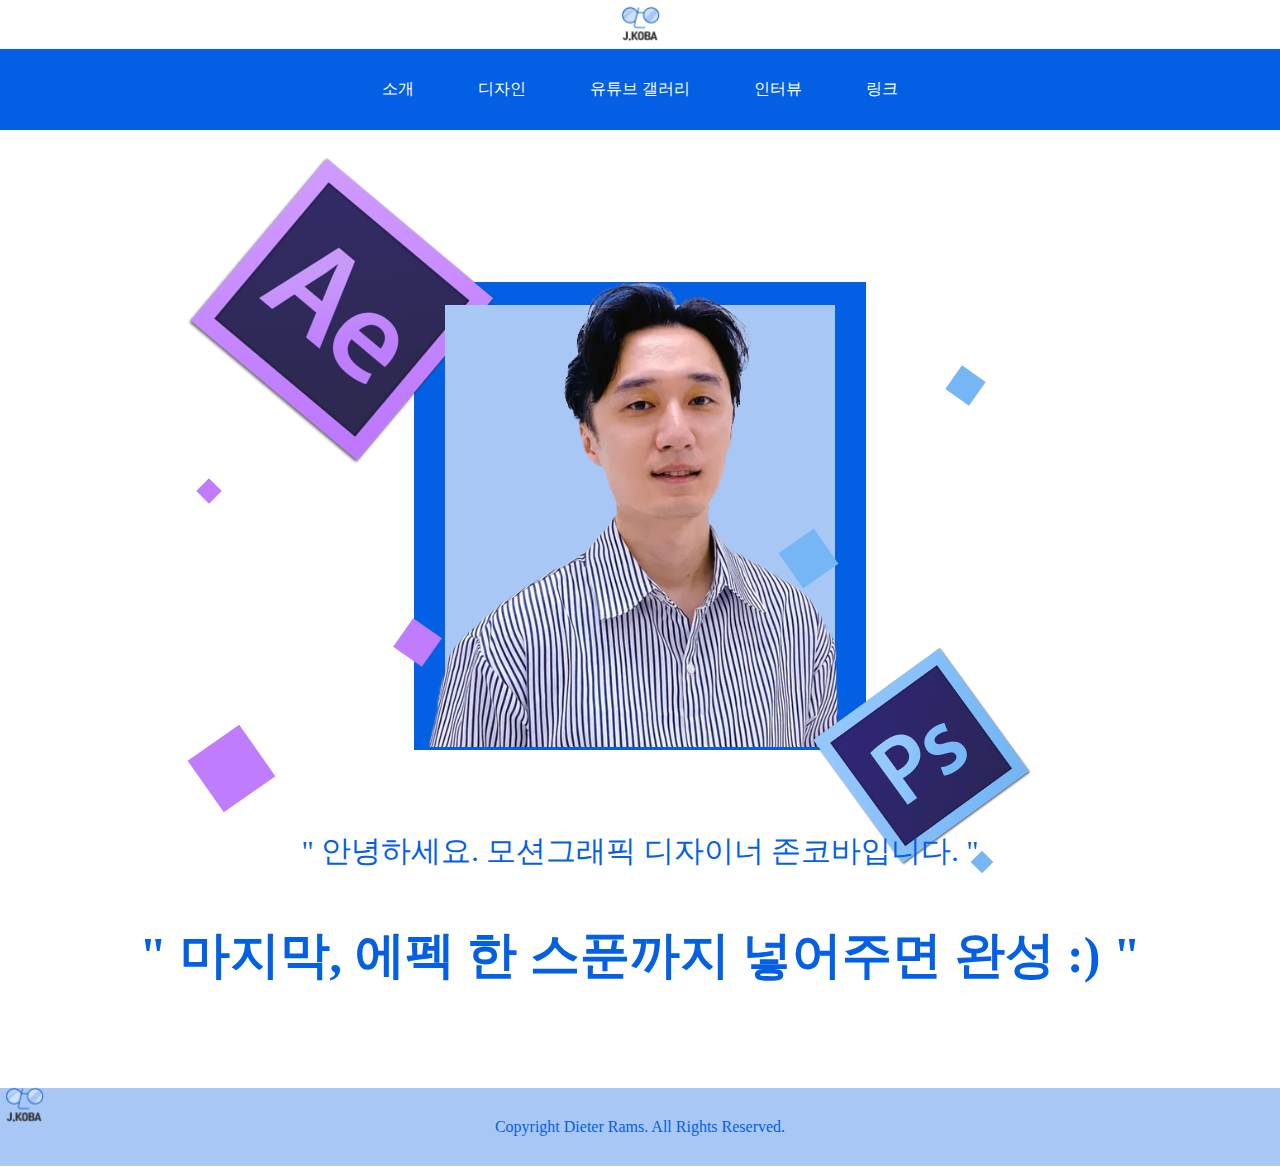
<file: index.html>
<!DOCTYPE html>
<html lang="ko">
<head>
    <meta charset="UTF-8">
    <meta name="viewport" content="width=device-width, initial-scale=1.0">
    <title>title</title>
    <link rel="stylesheet" href="z_css1.css">
        <meta property="og:url" content="https://banwooley.github.io/202306024/">
        <meta property="og:title" content="index">
        <meta property="og:type" content="website">
        <meta property="og:image" content="img/og.png">
        <meta property="og:description" content="존코바 디자인">
        <link rel="shortcut icon" href="image/favicon.ico" type="image/x-icon">
        <link rel="icon" href="image/favicon.ico" type="image/x-icon">
</head>
<body>
    <a href="index.html">
        <img src="image/Logo_mini.png" alt="" class="logo_mini">
    </a>
<div class="justify-content-between">    
    <nav>
        <ul class="menu">
            <li class="pos"><a href="page1.html">소개</a></li>
            <li class="pos"><a href="page2.html">디자인</a></li>
            <li class="pos"><a href="page3.html">유튜브 갤러리</a></li>
            <li class="pos"><a href="page4.html">인터뷰</a></li>
            <li class="pos"><a href="page5.html">링크</a></li>
        </ul>
    </nav>
</div>
    <img src="image/ap.png" alt="" class="ap">   
    <img src="image/jkb.png" alt="" class="jun">
    <img src="image/ps.png" alt="" class="ps"> 
    <div class="box1"></div>
    <div class="box2"></div>
    <p class="text1">" 안녕하세요. 모션그래픽 디자이너 존코바입니다. "</p>
    <p class="text2"><b>" 마지막, 에펙 한 스푼까지 넣어주면 완성 :) "</b></p>

    <div class="sqr_blue1"></div>
    <div class="sqr_blue2"></div>
    <div class="sqr_blue3"></div>

    <div class="sqr_purple1"></div>
    <div class="sqr_purple2"></div>
    <div class="sqr_purple3"></div>

    <img src="image/Logo_mini.png" alt="" class="logo">
    <p class="cop">Copyright Dieter Rams. All Rights Reserved. </p>
</body>
</html>
</file>
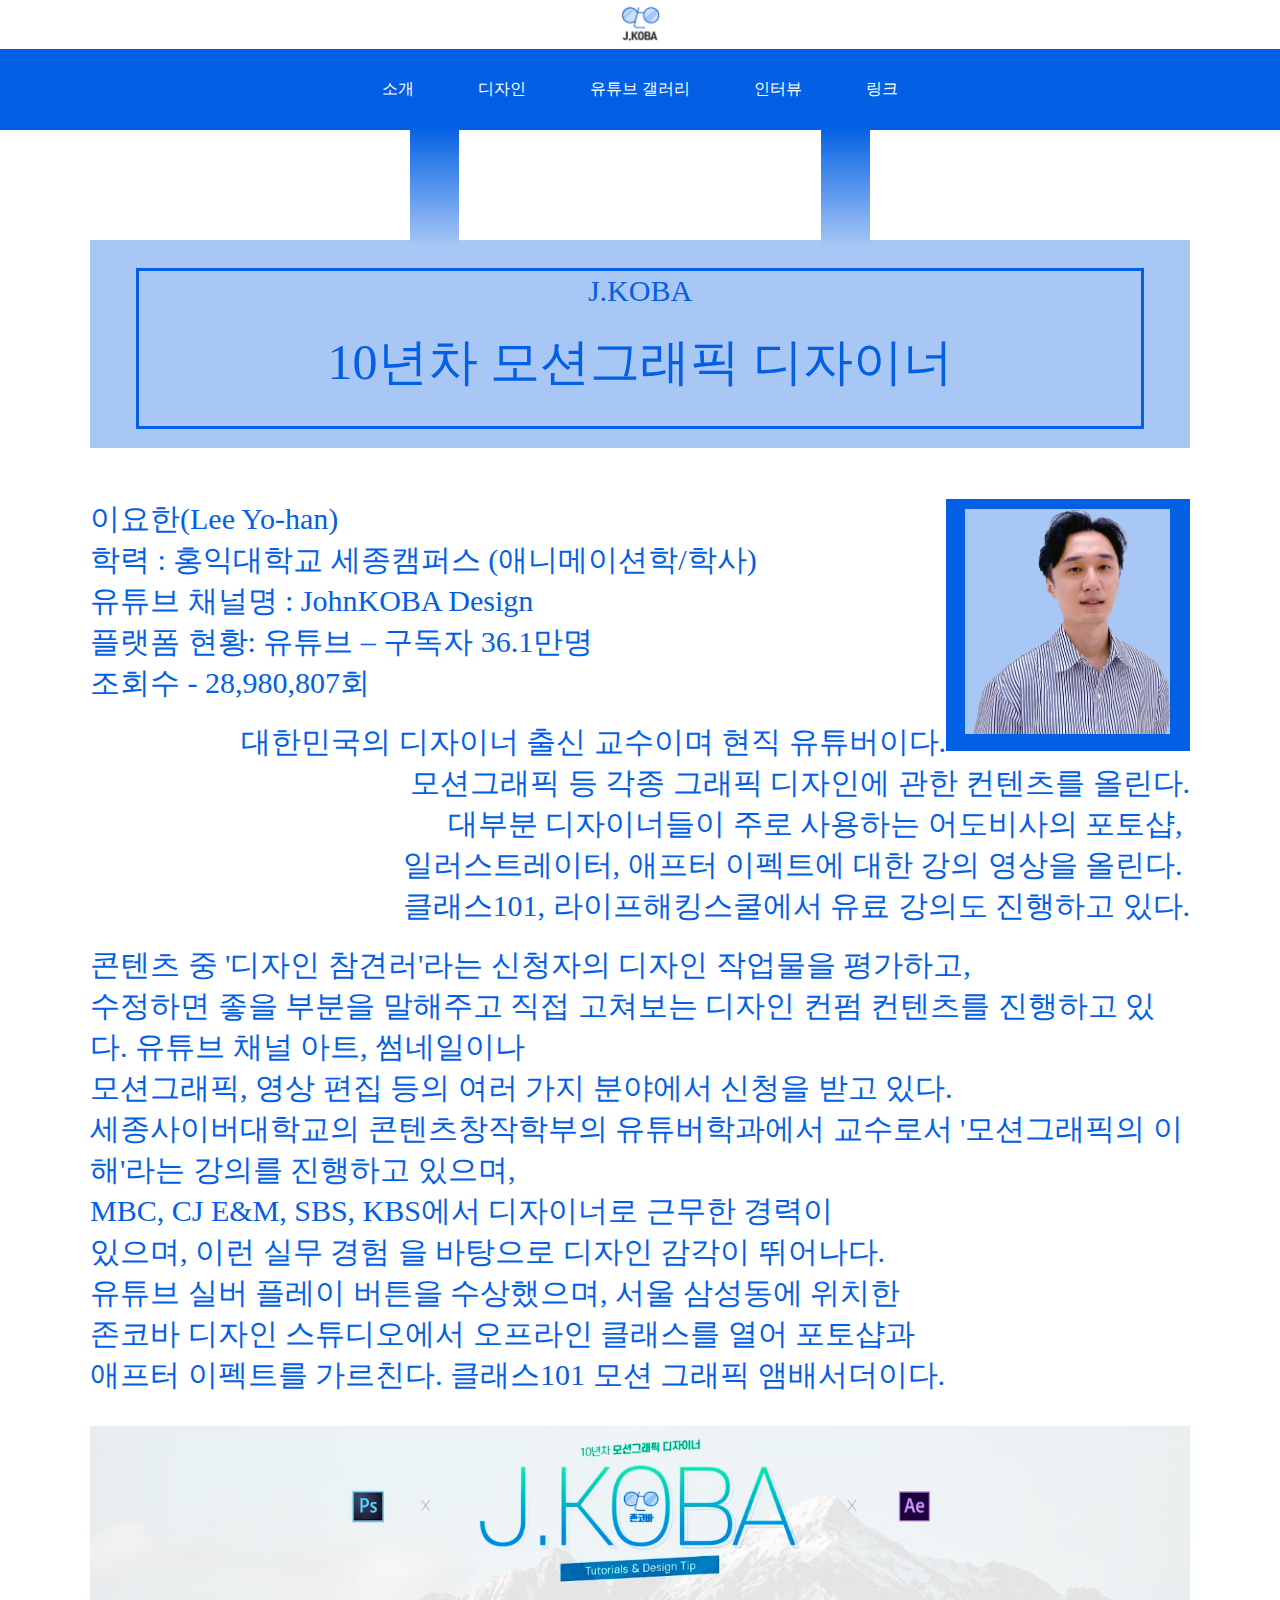
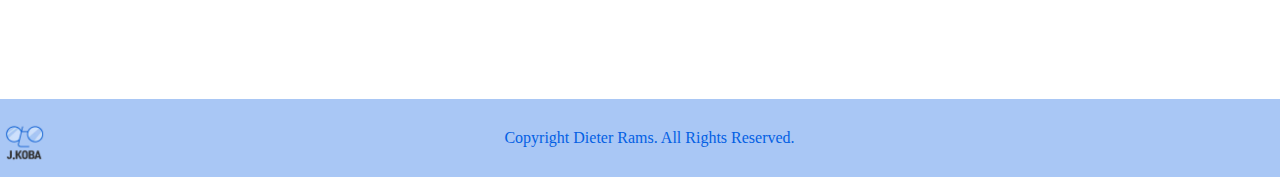
<file: page1.html>
<!DOCTYPE html>
<html lang="ko">
<head>
    <meta charset="UTF-8">
    <meta name="viewport" content="width=device-width, initial-scale=1.0">
    <title>Johnkoba.introduction</title>
    <link rel="stylesheet" href="z_css2.css">
        <meta property="og:url" content="https://banwooley.github.io/202306024/">
        <meta property="og:title" content="page1">
        <meta property="og:type" content="website">
        <meta property="og:image" content="img/og.png">
        <meta property="og:description" content="존코바 디자인">
        <link rel="shortcut icon" href="image/favicon.ico" type="image/x-icon">
        <link rel="icon" href="image/favicon.ico" type="image/x-icon">
</head>
<body>
    <a href="index.html">
        <img src="image/Logo_mini.png" alt="" class="logo_mini">
    </a>
    <div class="justify-content-between">    
        <nav>
            <ul class="menu">
                <li class="pos"><a href="page1.html">소개</a></li>
                <li class="pos"><a href="page2.html">디자인</a></li>
                <li class="pos"><a href="page3.html">유튜브 갤러리</a></li>
                <li class="pos"><a href="page4.html">인터뷰</a></li>
                <li class="pos"><a href="page5.html">링크</a></li>
            </ul>
        </nav>
    </div>

    <div class="line1"></div>
    <div class="line2"></div>
    <div class="box1"><br>J.KOBA</div>
    <div class="border1"><br>10년차 모션그래픽 디자이너</div>
<div class="vox">
    <img src="image/jkb.png" alt="" width="210px" height="225px" class="pic1">
    <div class="box3"></div>
    <div class="box4"></div>
    <p class="text1">이요한(Lee Yo-han)<br>
        학력 : 홍익대학교 세종캠퍼스 (애니메이션학/학사)<br>
        유튜브 채널명 : JohnKOBA Design<br>
        플랫폼 현황: 유튜브 – 구독자 36.1만명<br>
        조회수 - 28,980,807회
    </p>
    <br>
    <p class="text2">
    대한민국의 디자이너 출신 교수이며 현직 유튜버이다.<br>
    모션그래픽 등 각종 그래픽 디자인에 관한 컨텐츠를 올린다.<br>
    대부분 디자이너들이 주로 사용하는 어도비사의 포토샵, <br>
    일러스트레이터, 애프터 이펙트에 대한 강의 영상을 올린다. <br>
    클래스101, 라이프해킹스쿨에서 유료 강의도 진행하고 있다.
    </p>
    <br>
    <p class="text3">
    콘텐츠 중 '디자인 참견러'라는 신청자의 디자인 작업물을 평가하고,<br>
    수정하면 좋을 부분을 말해주고 직접 고쳐보는 디자인 컨펌 컨텐츠를 진행하고 있다. 유튜브 채널 아트, 썸네일이나<br>
    모션그래픽, 영상 편집 등의 여러 가지 분야에서 신청을 받고 있다.<br>
    세종사이버대학교의 콘텐츠창작학부의 유튜버학과에서 교수로서 '모션그래픽의 이해'라는 강의를 진행하고 있으며,<br>
    MBC, CJ E&M, SBS, KBS에서 디자이너로 근무한 경력이<br> 
    있으며, 이런 실무 경험 을 바탕으로 디자인 감각이 뛰어나다.<br>
    유튜브 실버 플레이 버튼을 수상했으며, 서울 삼성동에 위치한<br> 
    존코바 디자인 스튜디오에서 오프라인 클래스를 열어 포토샵과<br> 
    애프터 이펙트를 가르친다. 클래스101 모션 그래픽 앰배서더이다.<br>
    </p>
    <img src="image/pt9.png" alt="" class="pic2">
</div>
    <img src="image/Logo_mini.png" alt="" class="logo">    
    <footer class="cop">Copyright Dieter Rams. All Rights Reserved. </footer>    
</body>
</html>
</file>
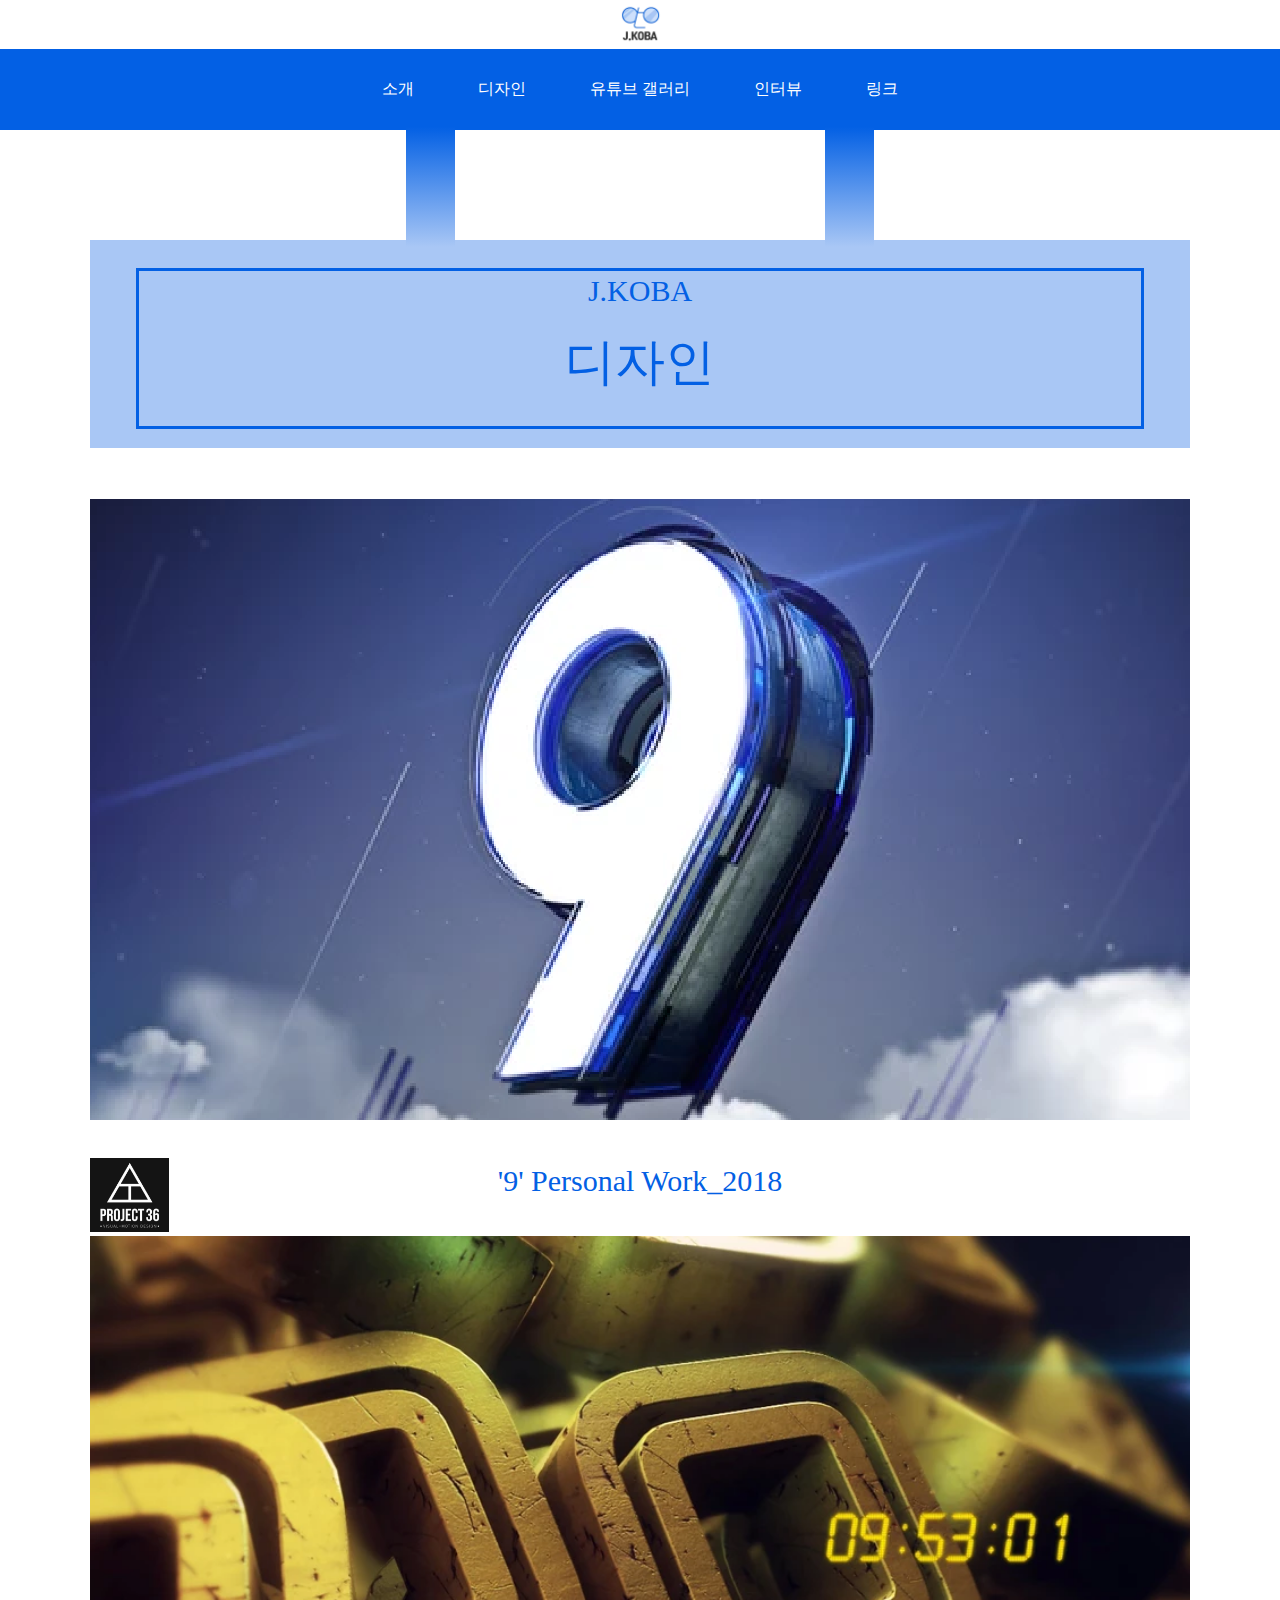
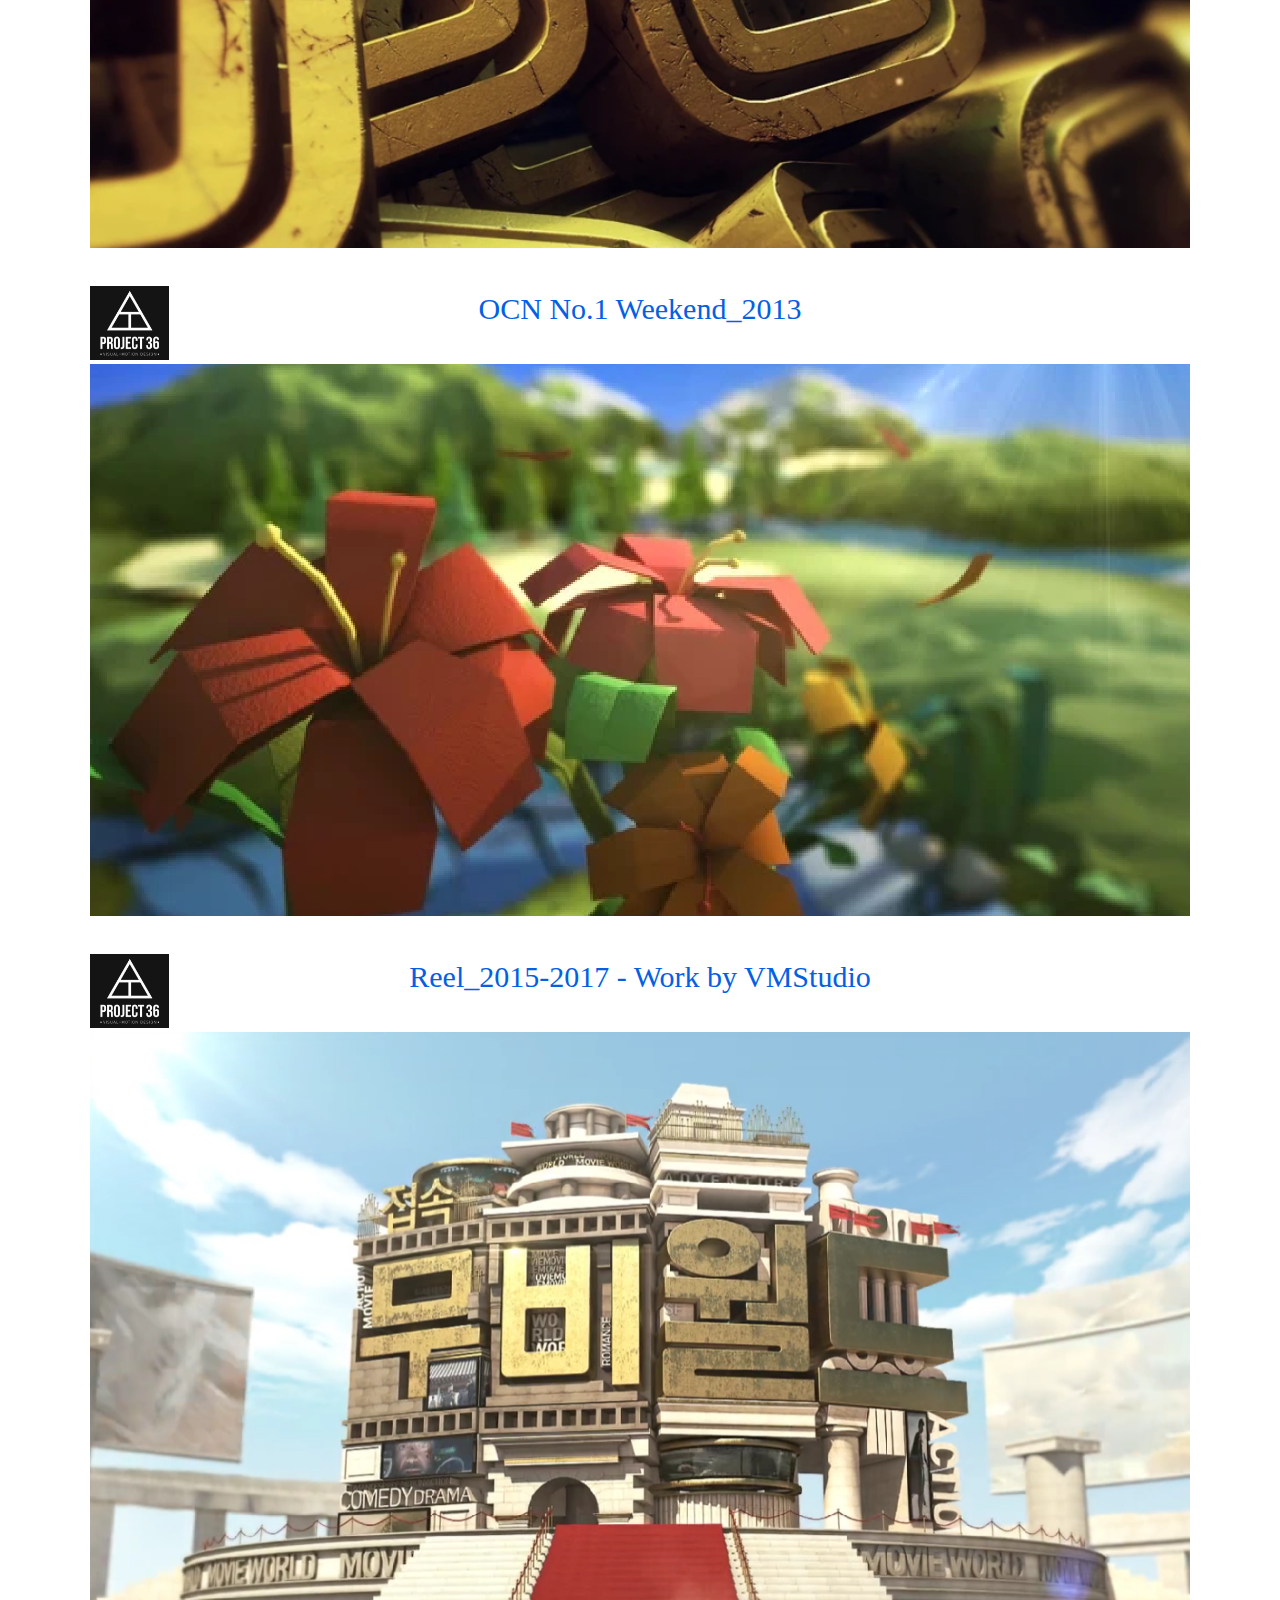
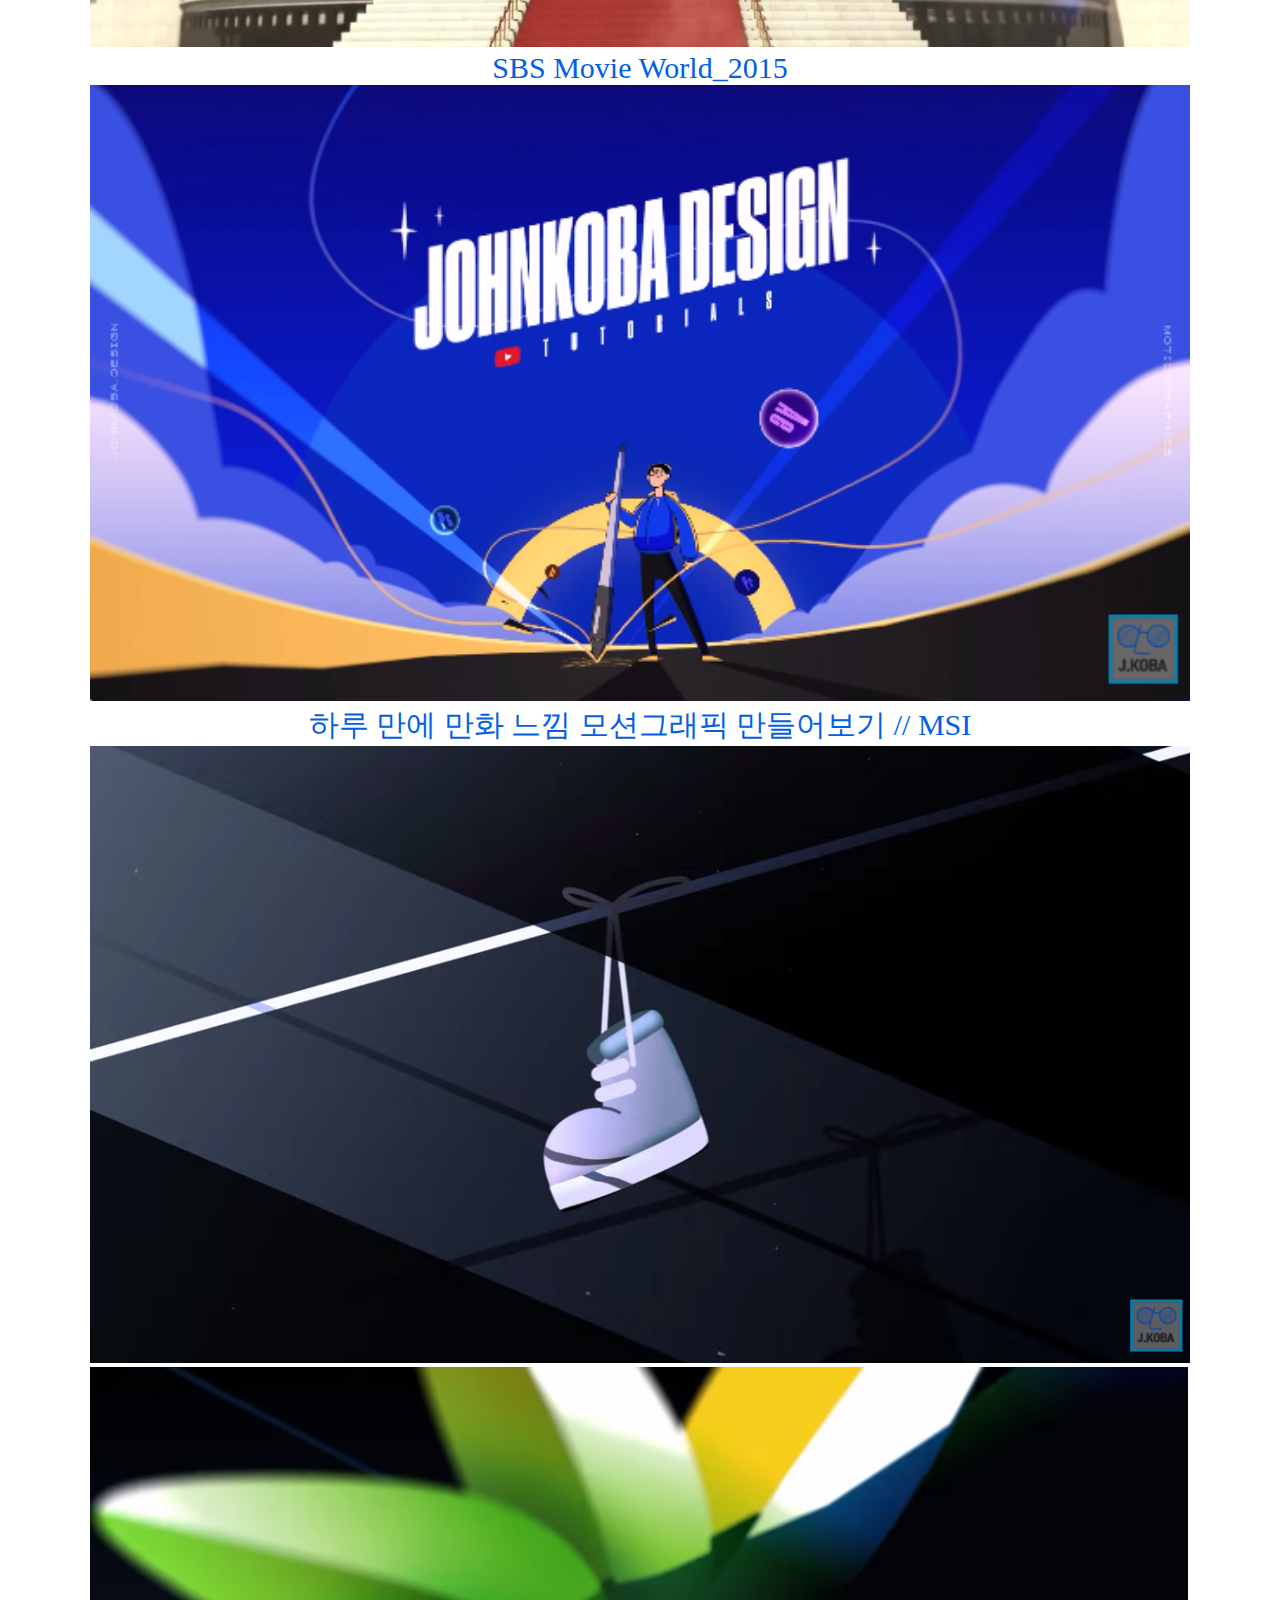
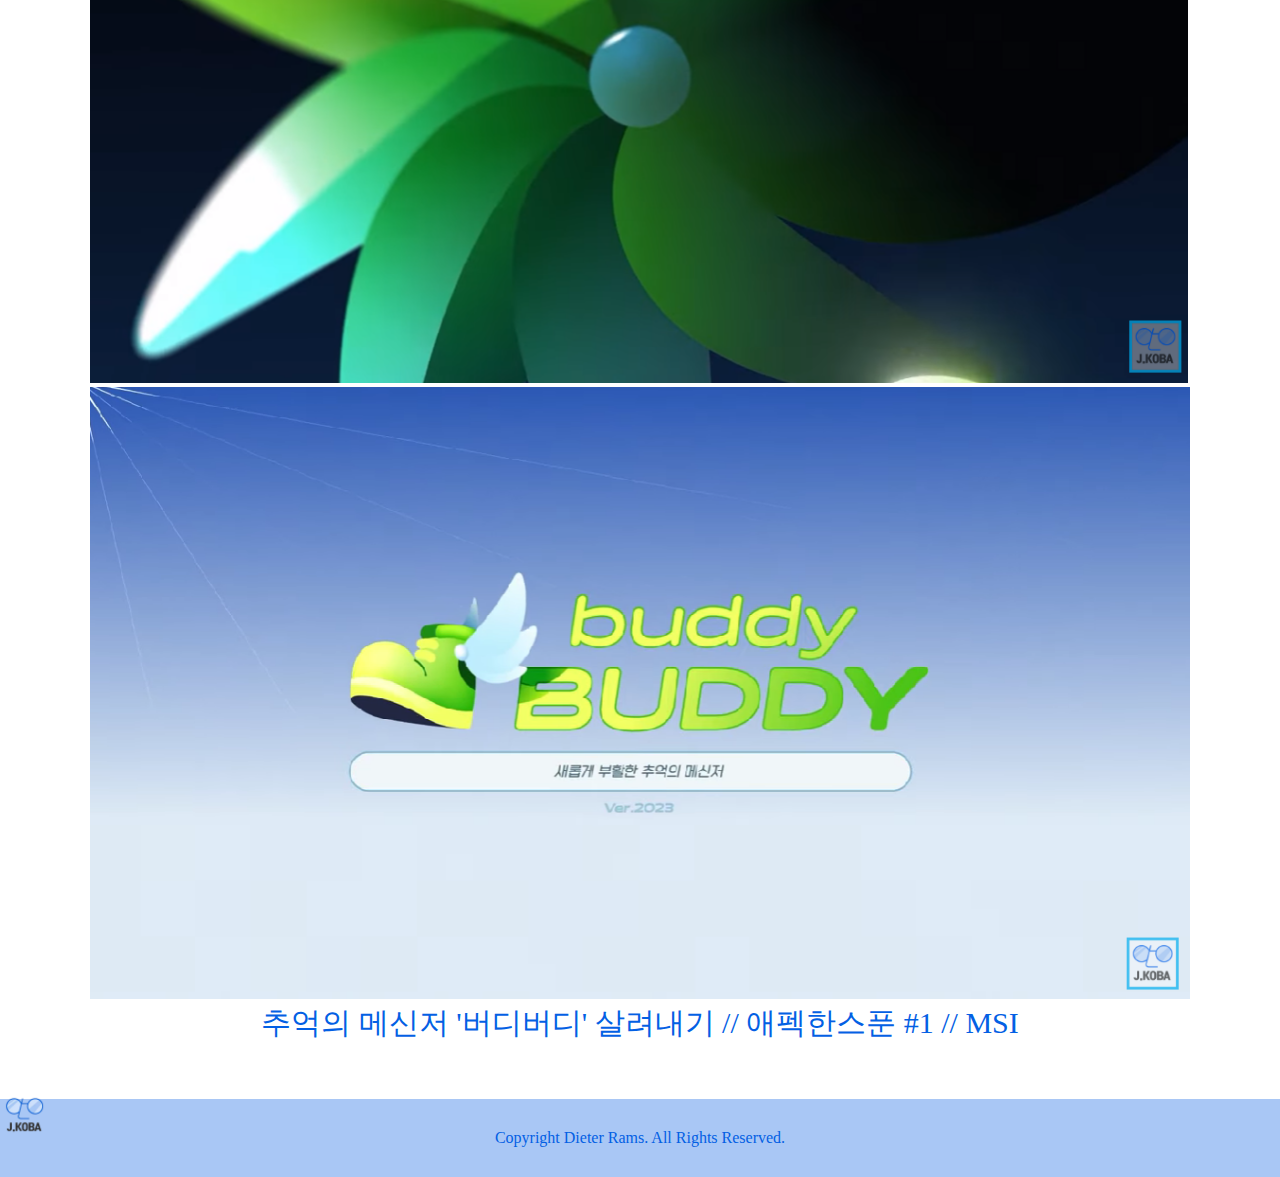
<file: page2.html>
<!DOCTYPE html>
<html lang="ko">
<head>
    <meta charset="UTF-8">
    <meta name="viewport" content="width=device-width, initial-scale=1.0">
    <title>Johnkoba.design</title>
    <link rel="stylesheet" href="z_css3.css">
    <meta property="og:url" content="https://banwooley.github.io/202306024/">
    <meta property="og:title" content="page2">
    <meta property="og:type" content="website">
    <meta property="og:image" content="img/og.png">
    <meta property="og:description" content="존코바 디자인">
    <link rel="shortcut icon" href="image/favicon.ico" type="image/x-icon">
    <link rel="icon" href="image/favicon.ico" type="image/x-icon">
</head>
<body>
    <a href="202306024_이선주.html">
        <img src="image/Logo_mini.png" alt="" class="logo_mini">
    </a>
    <div class="justify-content-between">    
        <nav>
            <ul class="menu">
                <li class="pos"><a href="page1.html">소개</a></li>
                <li class="pos"><a href="page2.html">디자인</a></li>
                <li class="pos"><a href="page3.html">유튜브 갤러리</a></li>
                <li class="pos"><a href="page4.html">인터뷰</a></li>
                <li class="pos"><a href="page5.html">링크</a></li>
            </ul>
        </nav>
    </div>
    <div class="line1"></div>
    <div class="line2"></div>
    <div class="box1"><br>J.KOBA</div>
    <div class="border1"><br>디자인</div>
    <div class="vox">
        <a href="image/pt1.png" target="_blank">
            <img src="image/pt1.png" alt="">
        </a>
        <p class="text1">'9' Personal Work_2018</p>
        <img src="image/pt8.png" alt="">
        <a href="image/pt3.png" target="_blank">
            <img src="image/pt3.png" alt="">
        </a>
        <p class="text2">OCN No.1 Weekend_2013</p>
        <img src="image/pt8.png" alt="">
        <a href="image/pt5.png" target="_blank">
            <img src="image/pt5.png" alt="">
        </a>
        <p class="text3">Reel_2015-2017 - Work by VMStudio</p>
        <img src="image/pt8.png" alt="">
        <a href="image/pt13.png" alt="">
            <img src="image/pt13.png" alt="">
        </a>
        <p class="text4">SBS Movie World_2015</p>
        <a href="image/pt7.png" target="_blank">
        <img src="image/pt7.png" alt="">
        </a>
        <p class="text5">하루 만에 만화 느낌 모션그래픽 만들어보기 // MSI</p>
        <a href="image/pt12.png" target="_blank">
            <img src="image/pt12.png" alt="">
        </a>
        <a href="image/pt11.png" target="_blank">
            <img src="image/pt11.png" alt="">
        </a>
        <a href="image/pt10.png" target="_blank">
            <img src="image/pt10.png" alt="">
        </a>
        <p class="text6">추억의 메신저 '버디버디' 살려내기 // 애펙한스푼 #1 // MSI</p>
    </div>
    <img src="image/Logo_mini.png" alt="" class="logo">
    <footer class="cop">Copyright Dieter Rams. All Rights Reserved. </footer>
</body>
</html>
</file>
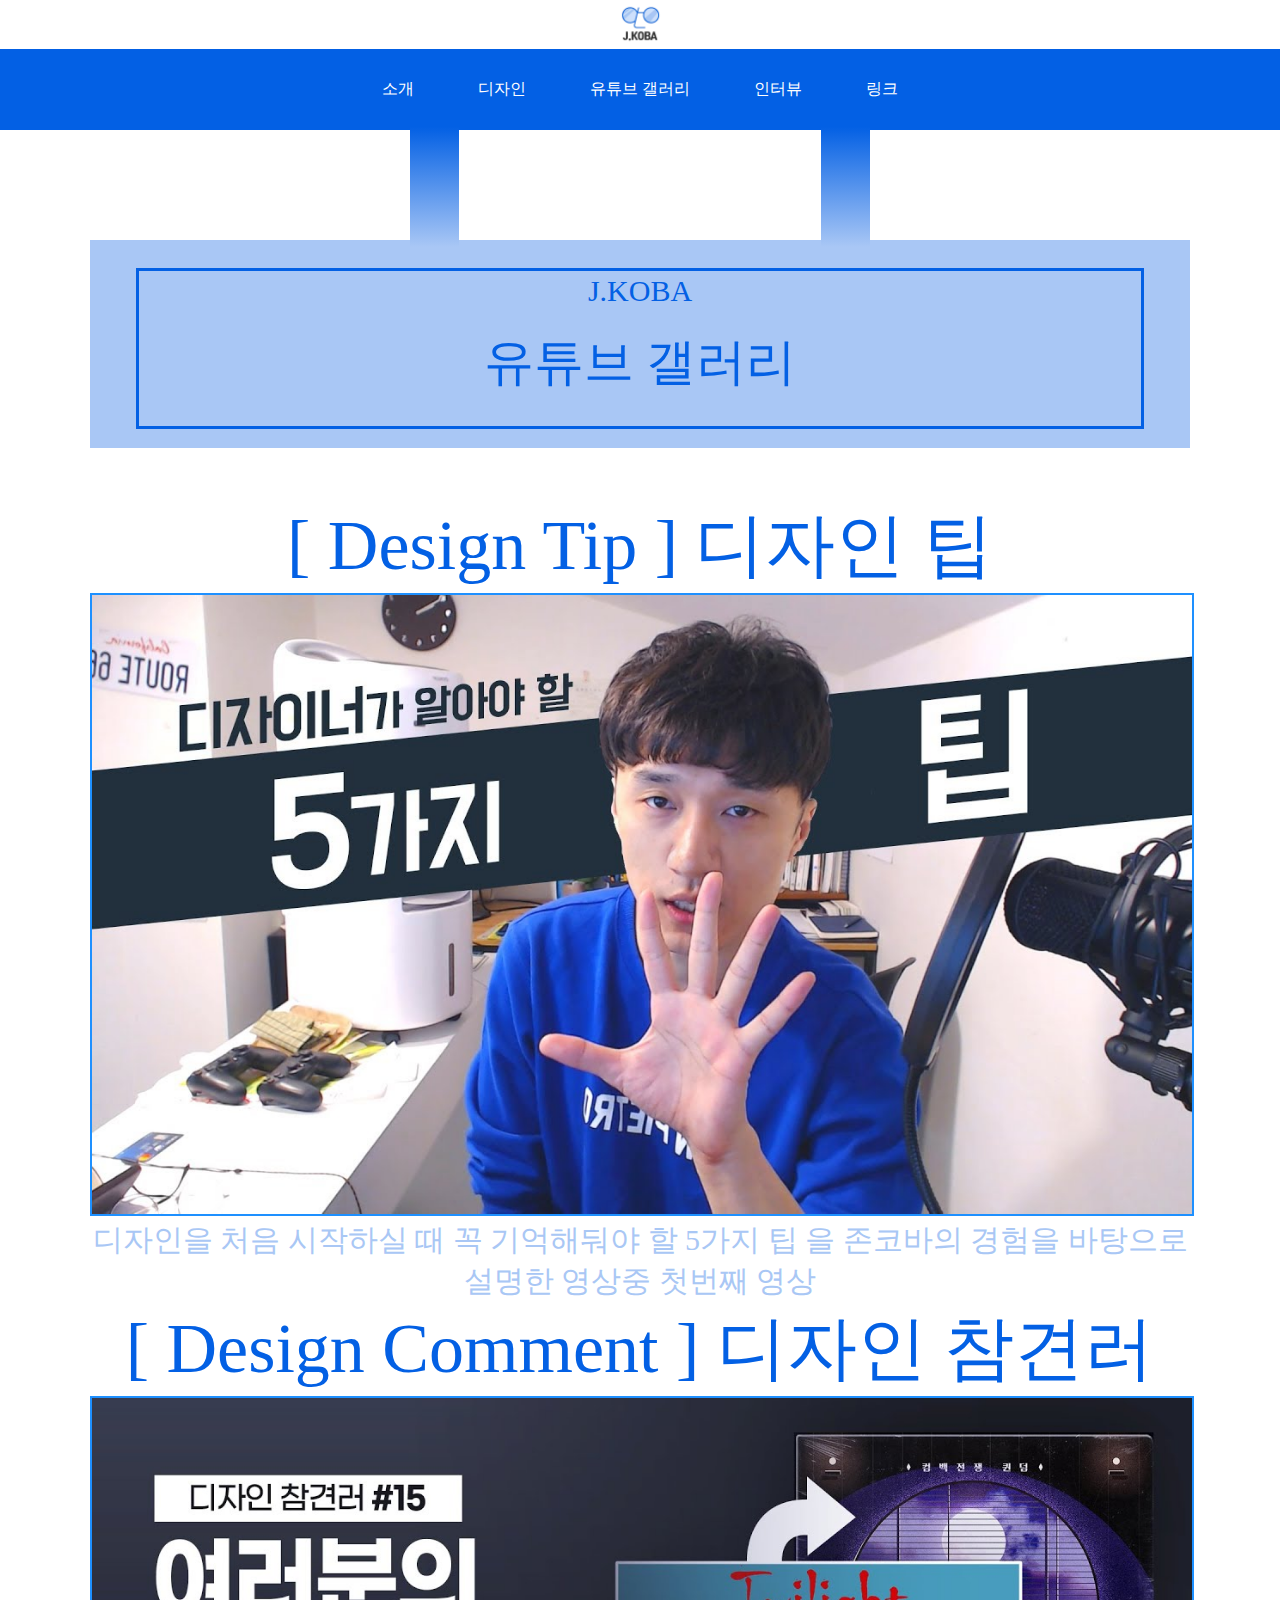
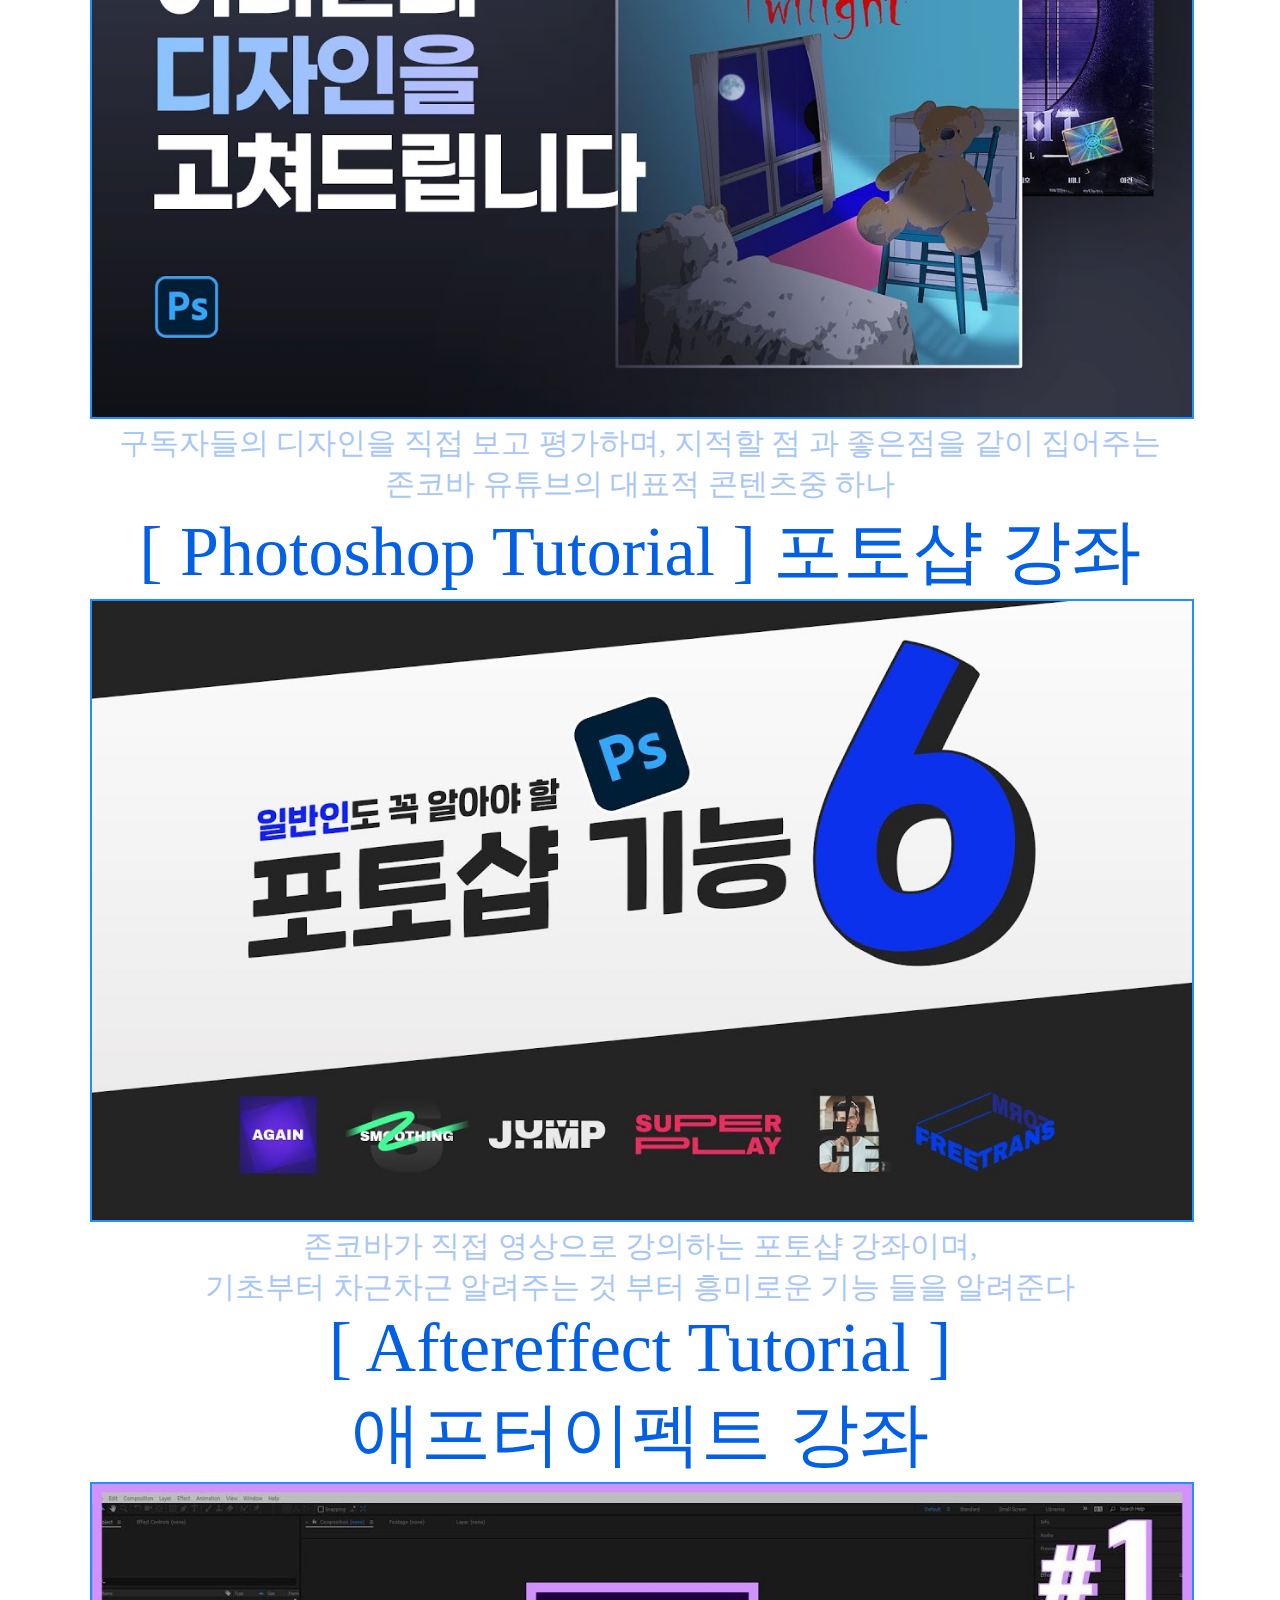
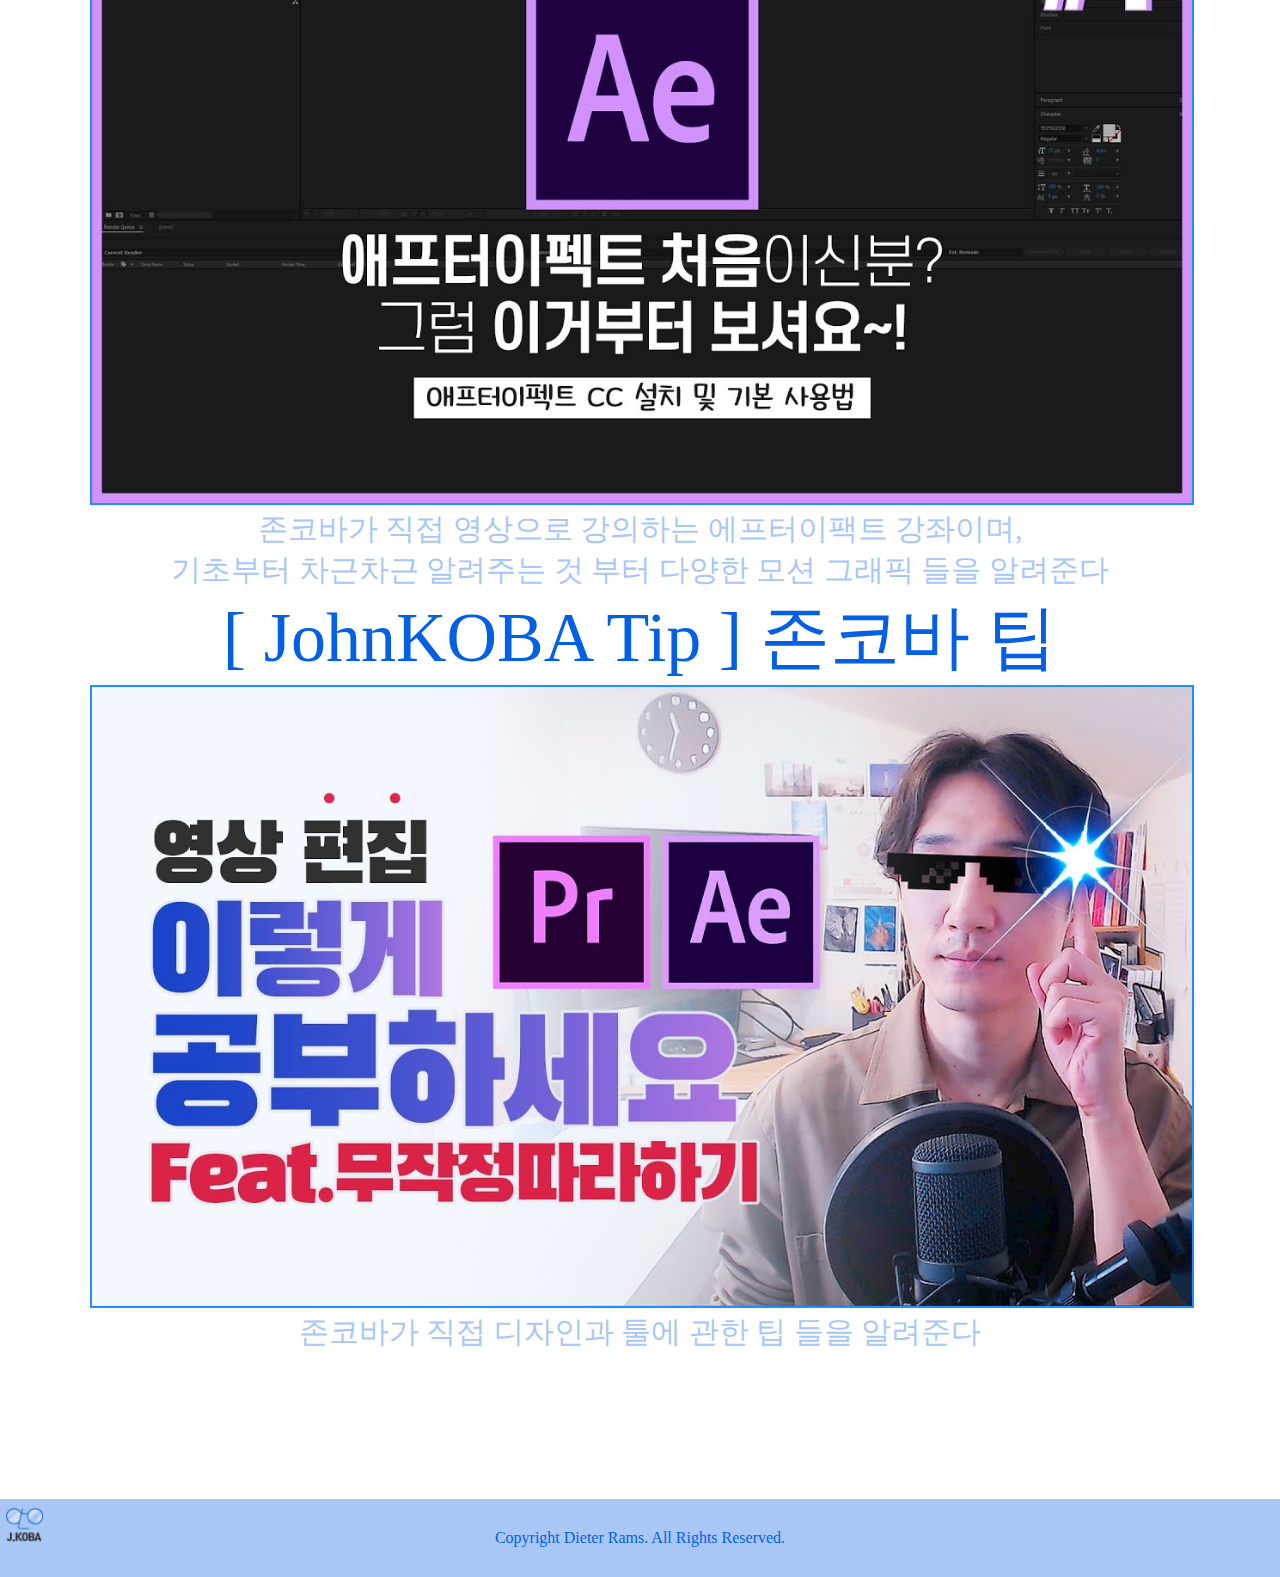
<file: page3.html>
<!DOCTYPE html>
<html lang="ko">
<head>
    <meta charset="UTF-8">
    <meta name="viewport" content="width=device-width, initial-scale=1.0">
    <title>Johnkoba.Youtube_gallery</title>
    <link rel="stylesheet" href="z_css4.css">
    <meta property="og:url" content="https://banwooley.github.io/202306024/">
    <meta property="og:title" content="page3">
    <meta property="og:type" content="website">
    <meta property="og:image" content="img/og.png">
    <meta property="og:description" content="존코바 디자인">
    <link rel="shortcut icon" href="image/favicon.ico" type="image/x-icon">
    <link rel="icon" href="image/favicon.ico" type="image/x-icon">
</head>
<body>
    <a href="index.html">
        <img src="image/Logo_mini.png" alt="" class="logo_mini">
    </a>
    <div class="justify-content-between">    
        <nav>
            <ul class="menu">
                <li class="pos"><a href="page1.html">소개</a></li>
                <li class="pos"><a href="page2.html">디자인</a></li>
                <li class="pos"><a href="page3.html">유튜브 갤러리</a></li>
                <li class="pos"><a href="page4.html">인터뷰</a></li>
                <li class="pos"><a href="page5.html">링크</a></li>
            </ul>
        </nav>
    </div>
    <div class="line1"></div>
    <div class="line2"></div>
    <div class="box1"><br>J.KOBA</div>
    <div class="border1"><br>유튜브 갤러리</div>
    <div class="vox">

        <p class="title1">[ Design Tip ] 디자인 팁</p>
        <a href="https://youtu.be/tq7iIZqIUeM?si=dVc5QHc-5JR7xnm8">
            <img src="image/maxresdefault.png" alt="">
        </a>
        <p class="text1">디자인을 처음 시작하실 때 꼭 기억해둬야 할 5가지 팁 을 존코바의 경험을 바탕으로<br>설명한 영상중 첫번째 영상</p>

        <p class="title2">[ Design Comment ] 디자인 참견러</p>
        <a href="https://youtu.be/m84sQxLAIiA?si=Hg5n3KLj18EWfFFd">
            <img src="image/maxresdefault (1).png" alt="">
        </a>
        <p class="text1">구독자들의 디자인을 직접 보고 평가하며, 지적할 점 과 좋은점을 같이 집어주는<br>존코바 유튜브의 대표적 콘텐츠중 하나</p>

        <p class="title3">[ Photoshop Tutorial ] 포토샵 강좌</p>
        <a href="https://youtu.be/Axb8UBVzb_Y?si=6aw-F9w1N40wJK-m">
            <img src="image/maxresdefault (2).png" alt="">
        </a>
        <p class="text1">존코바가 직접 영상으로 강의하는 포토샵 강좌이며,<br>기초부터 차근차근 알려주는 것 부터 흥미로운 기능 들을 알려준다</p>

        <p class="title4">[ Aftereffect Tutorial ]<br>애프터이펙트 강좌</p>
        <a href="https://youtu.be/Yaep-WFYc3s?si=bNcp8_I0kWktu8N-">
            <img src="image/maxresdefault (3).png" alt="">
        </a>
        <p class="text1">존코바가 직접 영상으로 강의하는 에프터이팩트 강좌이며,<br>기초부터 차근차근 알려주는 것 부터 다양한 모션 그래픽 들을 알려준다</p>

        <p class="title5">[ JohnKOBA Tip ] 존코바 팁</p>
        <a href="https://youtu.be/hTJRxrDrF48?si=y-dHiCgH0kzqt1wP">
            <img src="image/maxresdefault (4).png" alt="">
        </a>
        <p class="text1">존코바가 직접 디자인과 툴에 관한 팁 들을 알려준다</p>
    </div>

    <img src="image/Logo_mini.png" alt="" class="logo">
    <footer class="cop">Copyright Dieter Rams. All Rights Reserved. </footer>    
</body>
</html>
</file>
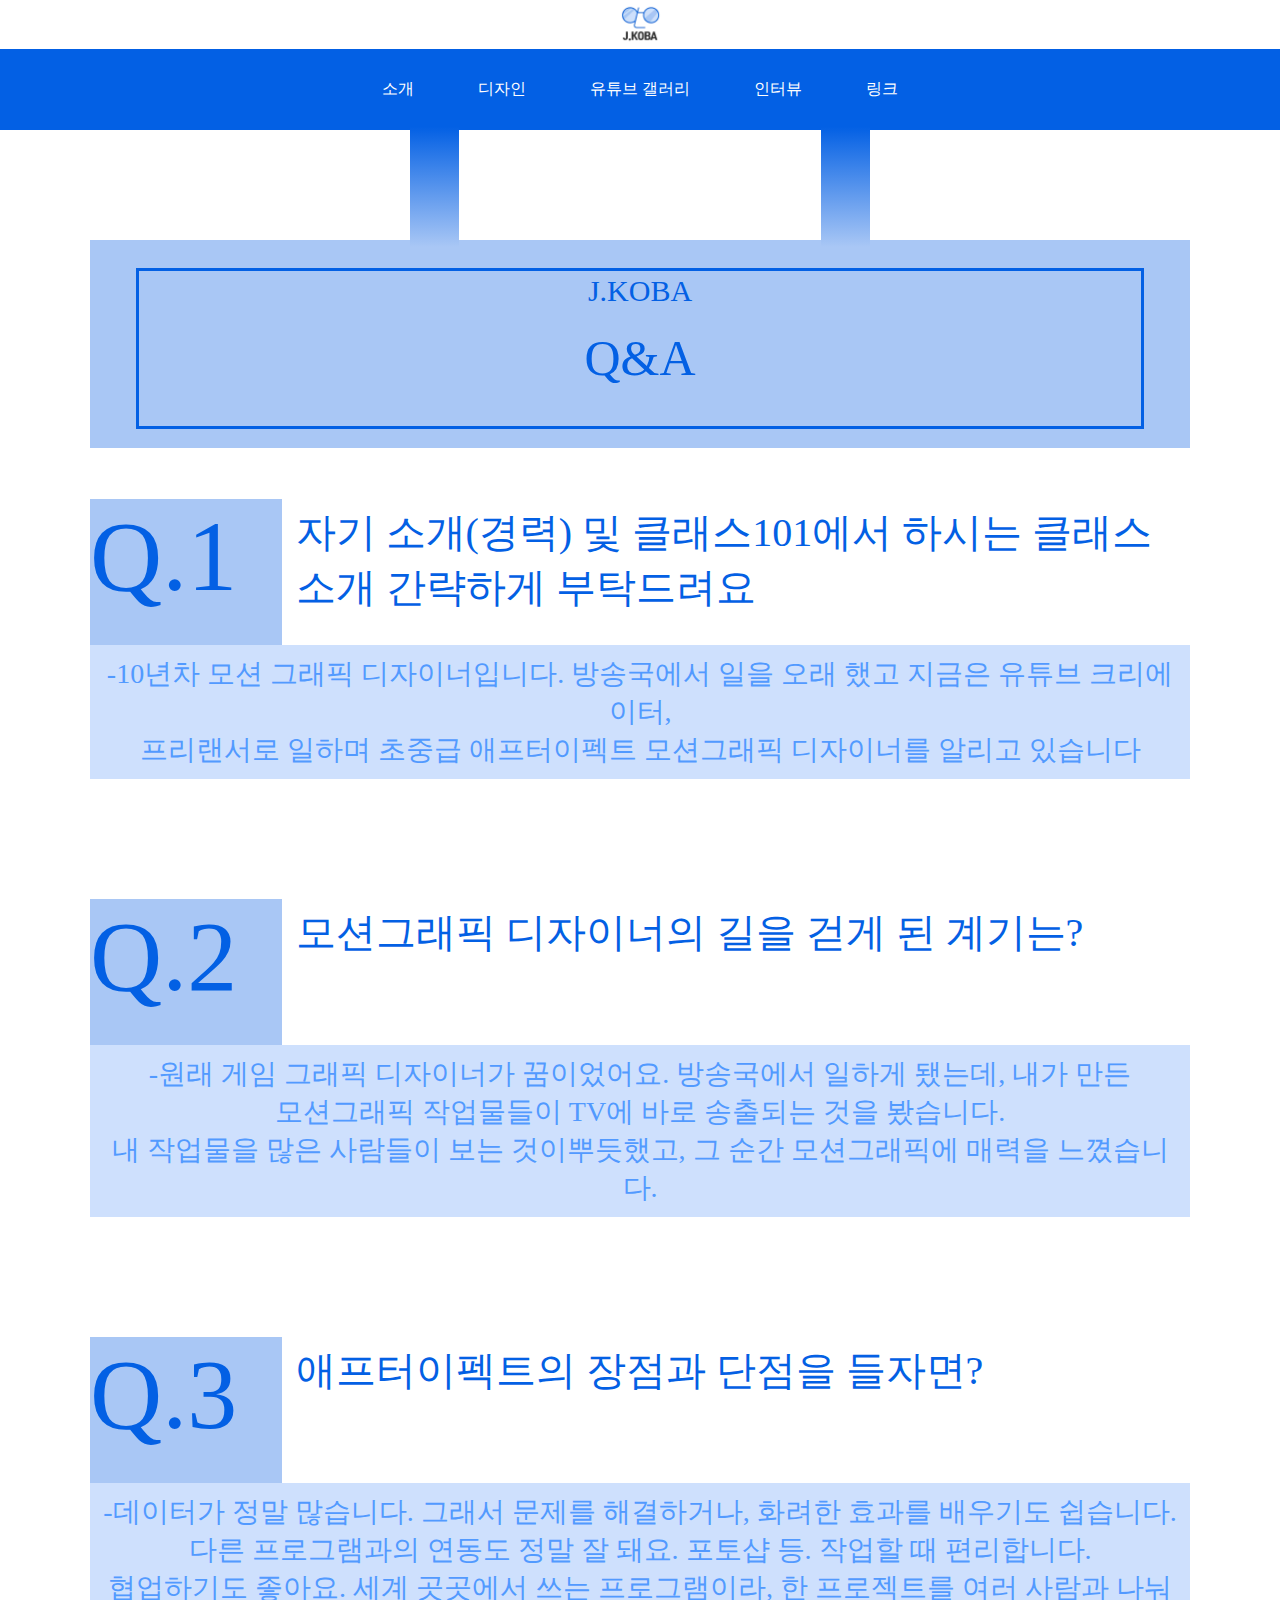
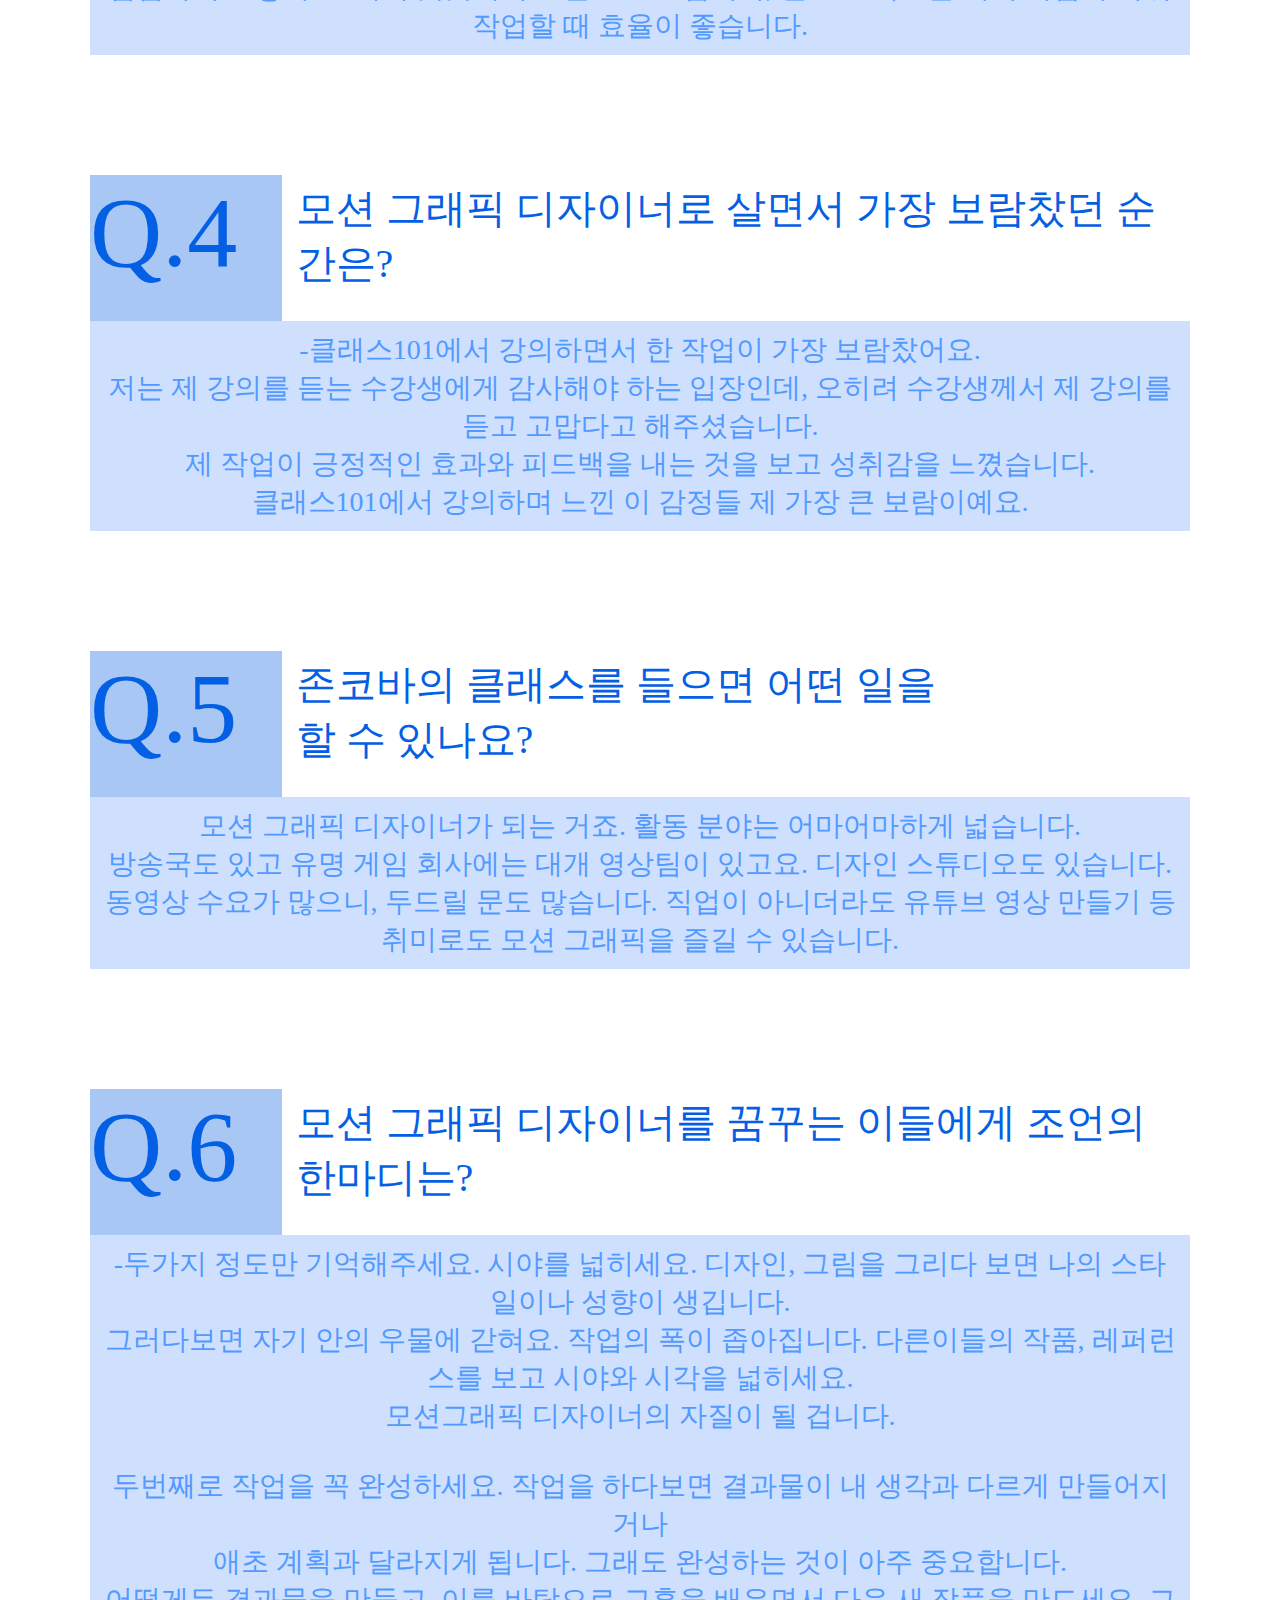
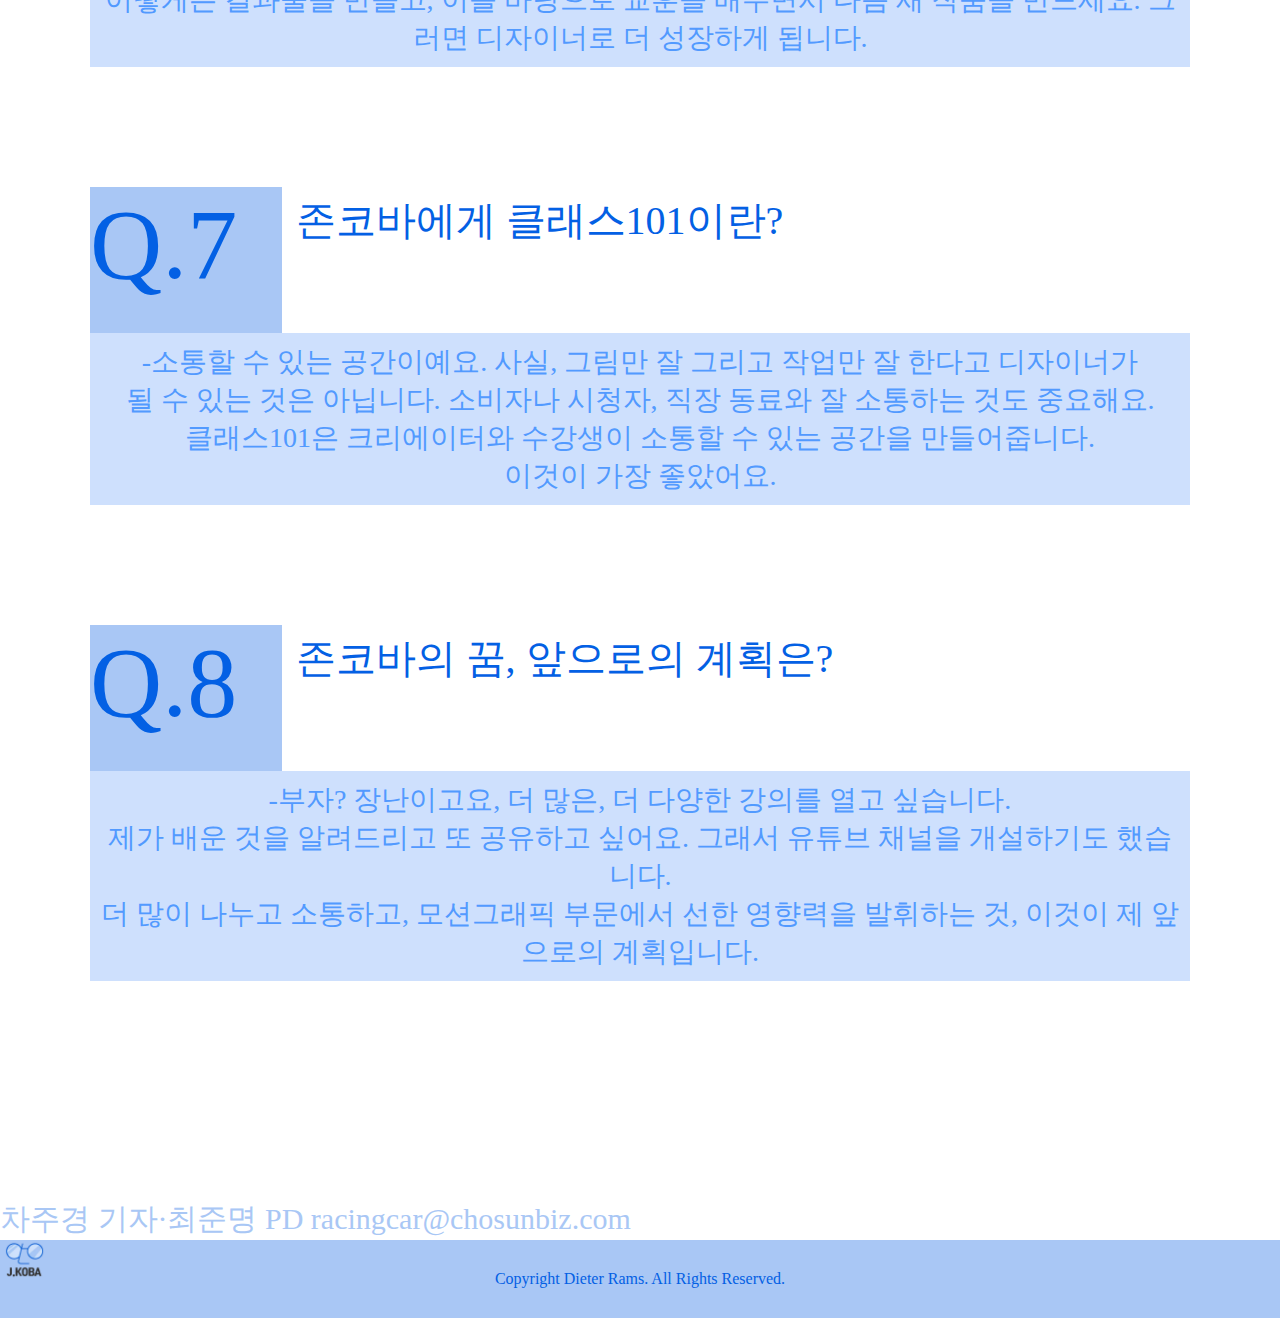
<file: page4.html>
<!DOCTYPE html>
<html lang="ko">
<head>
    <meta charset="UTF-8">
    <meta name="viewport" content="width=device-width, initial-scale=1.0">
    <title>Johnkoba.Q&A</title>
    <link rel="stylesheet" href="z_css5.css">
    <meta property="og:url" content="https://banwooley.github.io/202306024/">
    <meta property="og:title" content="page4">
    <meta property="og:type" content="website">
    <meta property="og:image" content="img/og.png">
    <meta property="og:description" content="존코바 디자인">
    <link rel="shortcut icon" href="image/favicon.ico" type="image/x-icon">
    <link rel="icon" href="image/favicon.ico" type="image/x-icon">
</head>
<body>
    <a href="index.html">
        <img src="image/Logo_mini.png" alt="" class="logo_mini">
    </a>
    <div class="justify-content-between">    
        <nav>
            <ul class="menu">
                <li class="pos"><a href="page1.html">소개</a></li>
                <li class="pos"><a href="page2.html">디자인</a></li>
                <li class="pos"><a href="page3.html">유튜브 갤러리</a></li>
                <li class="pos"><a href="page4.html">인터뷰</a></li>
                <li class="pos"><a href="page5.html">링크</a></li>
            </ul>
        </nav>
    </div>
    <div class="line1"></div>
    <div class="line2"></div>
    <div class="box1"><br>J.KOBA</div>
    <div class="border1"><br>Q&A</div>
<div class="vox">

    <div class="little_box">Q.1</div>
    <div class="box2">자기 소개(경력) 및 클래스101에서 하시는 클래스 소개 간략하게 부탁드려요</div>
    <div class="text_box1">-10년차 모션 그래픽 디자이너입니다. 방송국에서 일을 오래 했고 지금은 유튜브 크리에이터,<br>
    프리랜서로 일하며 초중급 애프터이펙트 모션그래픽 디자이너를 알리고 있습니다</div>

    <div class="little_box">Q.2</div>
    <div class="box3">모션그래픽 디자이너의 길을 걷게 된 계기는?</div>
    <div class="text_box2">-원래 게임 그래픽 디자이너가 꿈이었어요. 방송국에서 일하게 됐는데, 내가 만든<br>
        모션그래픽 작업물들이 TV에 바로 송출되는 것을 봤습니다.<br> 내 작업물을 많은 사람들이 보는 것이뿌듯했고, 그 순간 모션그래픽에 매력을 느꼈습니다.</div>

    <div class="little_box">Q.3</div>
    <div class="box4">애프터이펙트의 장점과 단점을 들자면?</div>
    <div class="text_box3">-데이터가 정말 많습니다. 그래서 문제를 해결하거나, 화려한 효과를 배우기도 쉽습니다.<br> 다른 프로그램과의 연동도 정말 잘 돼요. 포토샵 등. 작업할 때 편리합니다.<br> 협업하기도 
        좋아요. 세계 곳곳에서 쓰는 프로그램이라, 한 프로젝트를 여러 사람과 나눠 작업할 때
        효율이 좋습니다.
        </div>

    <div class="little_box">Q.4</div>
    <div class="box4">모션 그래픽 디자이너로 살면서 가장 보람찼던 순간은?</div>
    <div class="text_box3">-클래스101에서 강의하면서 한 작업이 가장 보람찼어요.<br>
        저는 제 강의를 듣는 수강생에게 감사해야 하는 입장인데, 오히려 수강생께서 제 강의를 듣고 고맙다고 해주셨습니다.<br>
        제 작업이 긍정적인 효과와 피드백을 내는 것을 보고 성취감을 느꼈습니다.
        <br> 클래스101에서 강의하며 느낀 이 감정들 제 가장 큰 보람이예요.</div>

    <div class="little_box">Q.5</div>
    <div class="box4">존코바의 클래스를 들으면 어떤 일을<br>할 수 있나요?</div>
    <div class="text_box3">모션 그래픽 디자이너가 되는 거죠. 활동 분야는 어마어마하게 넓습니다.<br>
        방송국도 있고 유명 게임 회사에는 대개 영상팀이 있고요. 디자인 스튜디오도 있습니다.<br>
        동영상 수요가 많으니, 두드릴 문도 많습니다. 직업이 아니더라도 유튜브 영상 만들기 등 취미로도 모션 그래픽을 즐길 수 있습니다.</div>

    <div class="little_box">Q.6</div>
    <div class="box4">모션 그래픽 디자이너를 꿈꾸는 이들에게 조언의<br> 한마디는?</div>
    <div class="text_box3">
    -두가지 정도만 기억해주세요. 시야를 넓히세요. 디자인, 그림을 그리다 보면 나의 스타일이나 성향이 생깁니다.<br> 그러다보면 자기 안의 우물에 갇혀요. 작업의 폭이 좁아집니다.
    다른이들의 작품, 레퍼런스를 보고 시야와 시각을 넓히세요.<br> 모션그래픽 디자이너의 자질이 될 겁니다.
    <br>
    <br>
    두번째로 작업을 꼭 완성하세요. 작업을 하다보면 결과물이 내 생각과 다르게 만들어지거나<br> 애초 계획과 달라지게 됩니다. 그래도 완성하는 것이 아주 중요합니다.<br> 어떻게든 결과물을 만들고,
    이를 바탕으로 교훈을 배우면서 다음 새 작품을 만드세요. 그러면 디자이너로 더 성장하게 됩니다.
    </div>

    <div class="little_box">Q.7</div>
    <div class="box4">존코바에게 클래스101이란?</div>
    <div class="text_box3">-소통할 수 있는 공간이예요. 사실, 그림만 잘 그리고 작업만 잘 한다고 디자이너가 <br>
        될 수 있는 것은 아닙니다. 소비자나 시청자, 직장 동료와 잘 소통하는 것도 중요해요.<br>
        클래스101은 크리에이터와 수강생이 소통할 수 있는 공간을 만들어줍니다.<br>
        이것이 가장 좋았어요.</div>

    <div class="little_box">Q.8</div>
    <div class="box4">존코바의 꿈, 앞으로의 계획은?</div>
    <div class="text_box3">-부자? 장난이고요, 더 많은, 더 다양한 강의를 열고 싶습니다.<br>
        제가 배운 것을 알려드리고 또 공유하고 싶어요. 그래서 유튜브 채널을 개설하기도 했습니다.<br>
        더 많이 나누고 소통하고, 모션그래픽 부문에서 선한 영향력을 발휘하는 것, 이것이 제 앞으로의 계획입니다.</div>
</div>
<p class="foot">차주경 기자·최준명 PD racingcar@chosunbiz.com</p>
    <img src="image/Logo_mini.png" alt="" class="logo">
    <footer class="cop">Copyright Dieter Rams. All Rights Reserved. </footer>
</body>
</html>
</file>
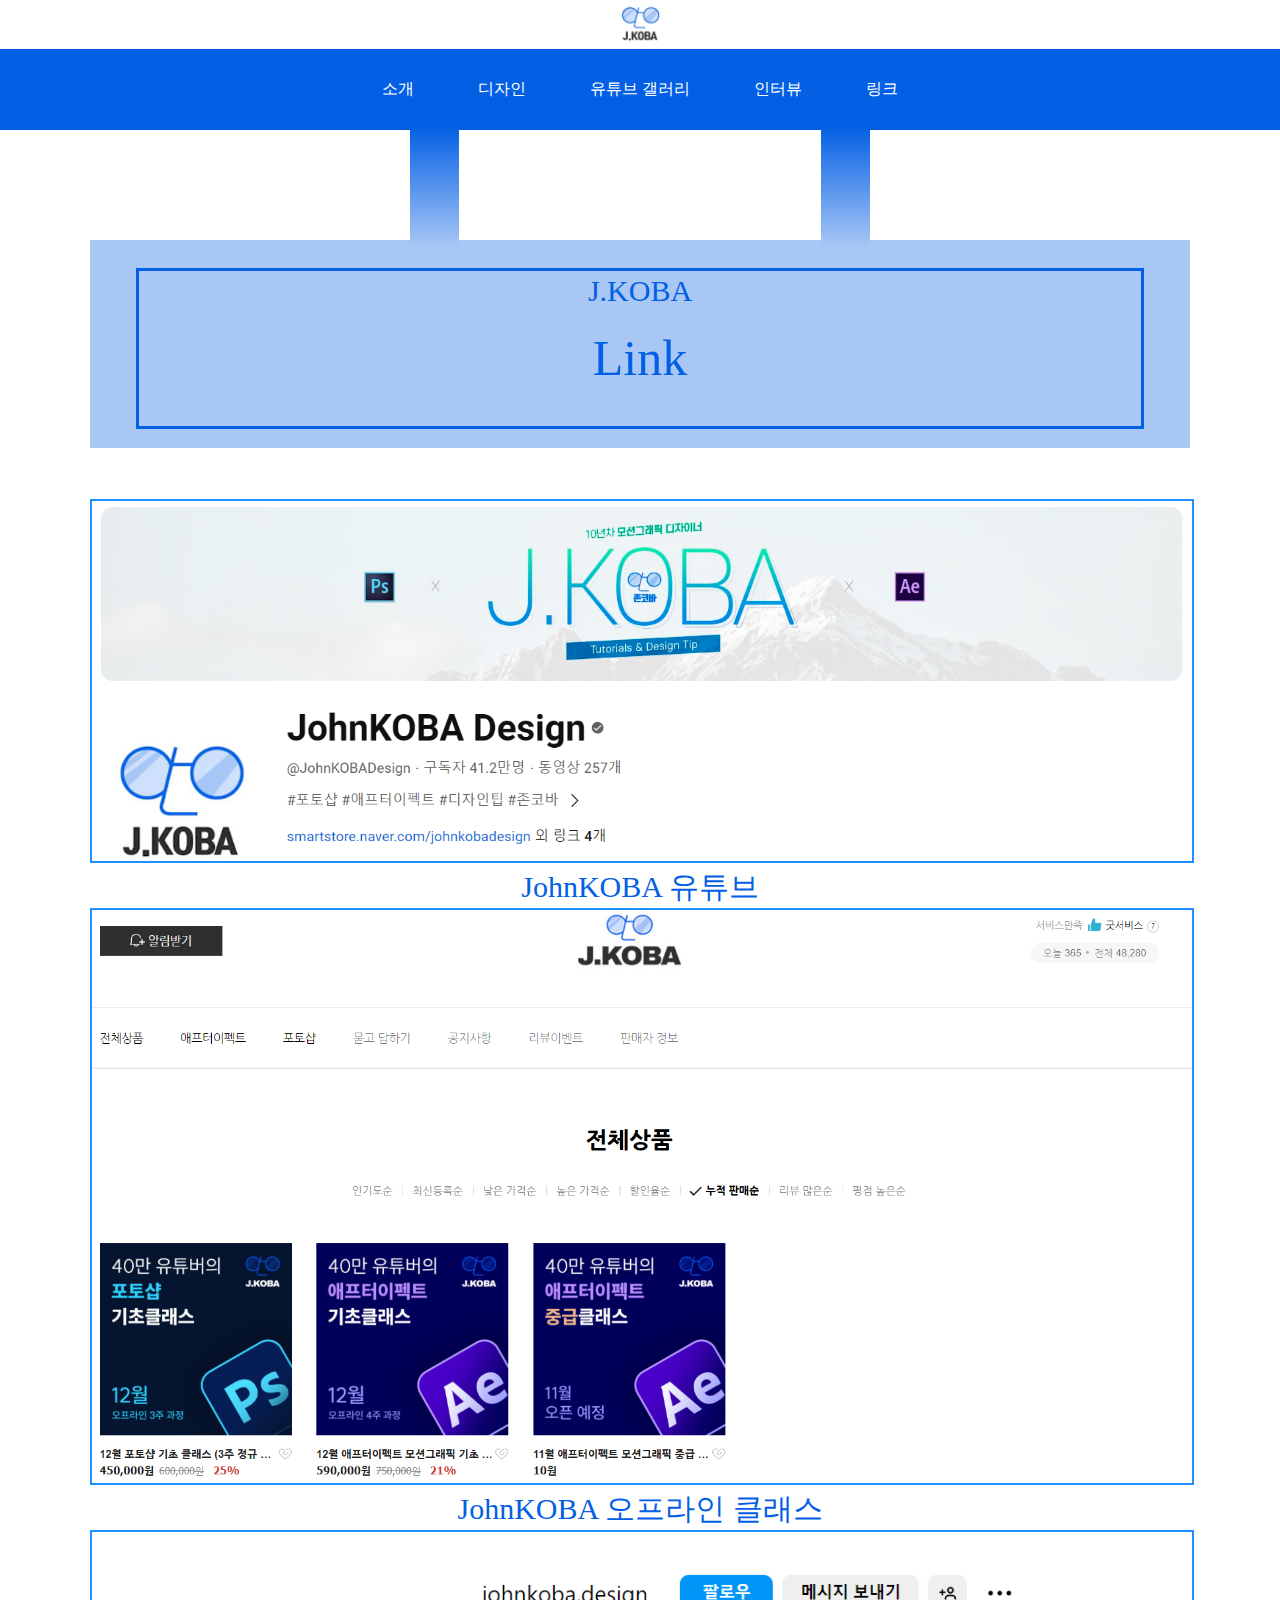
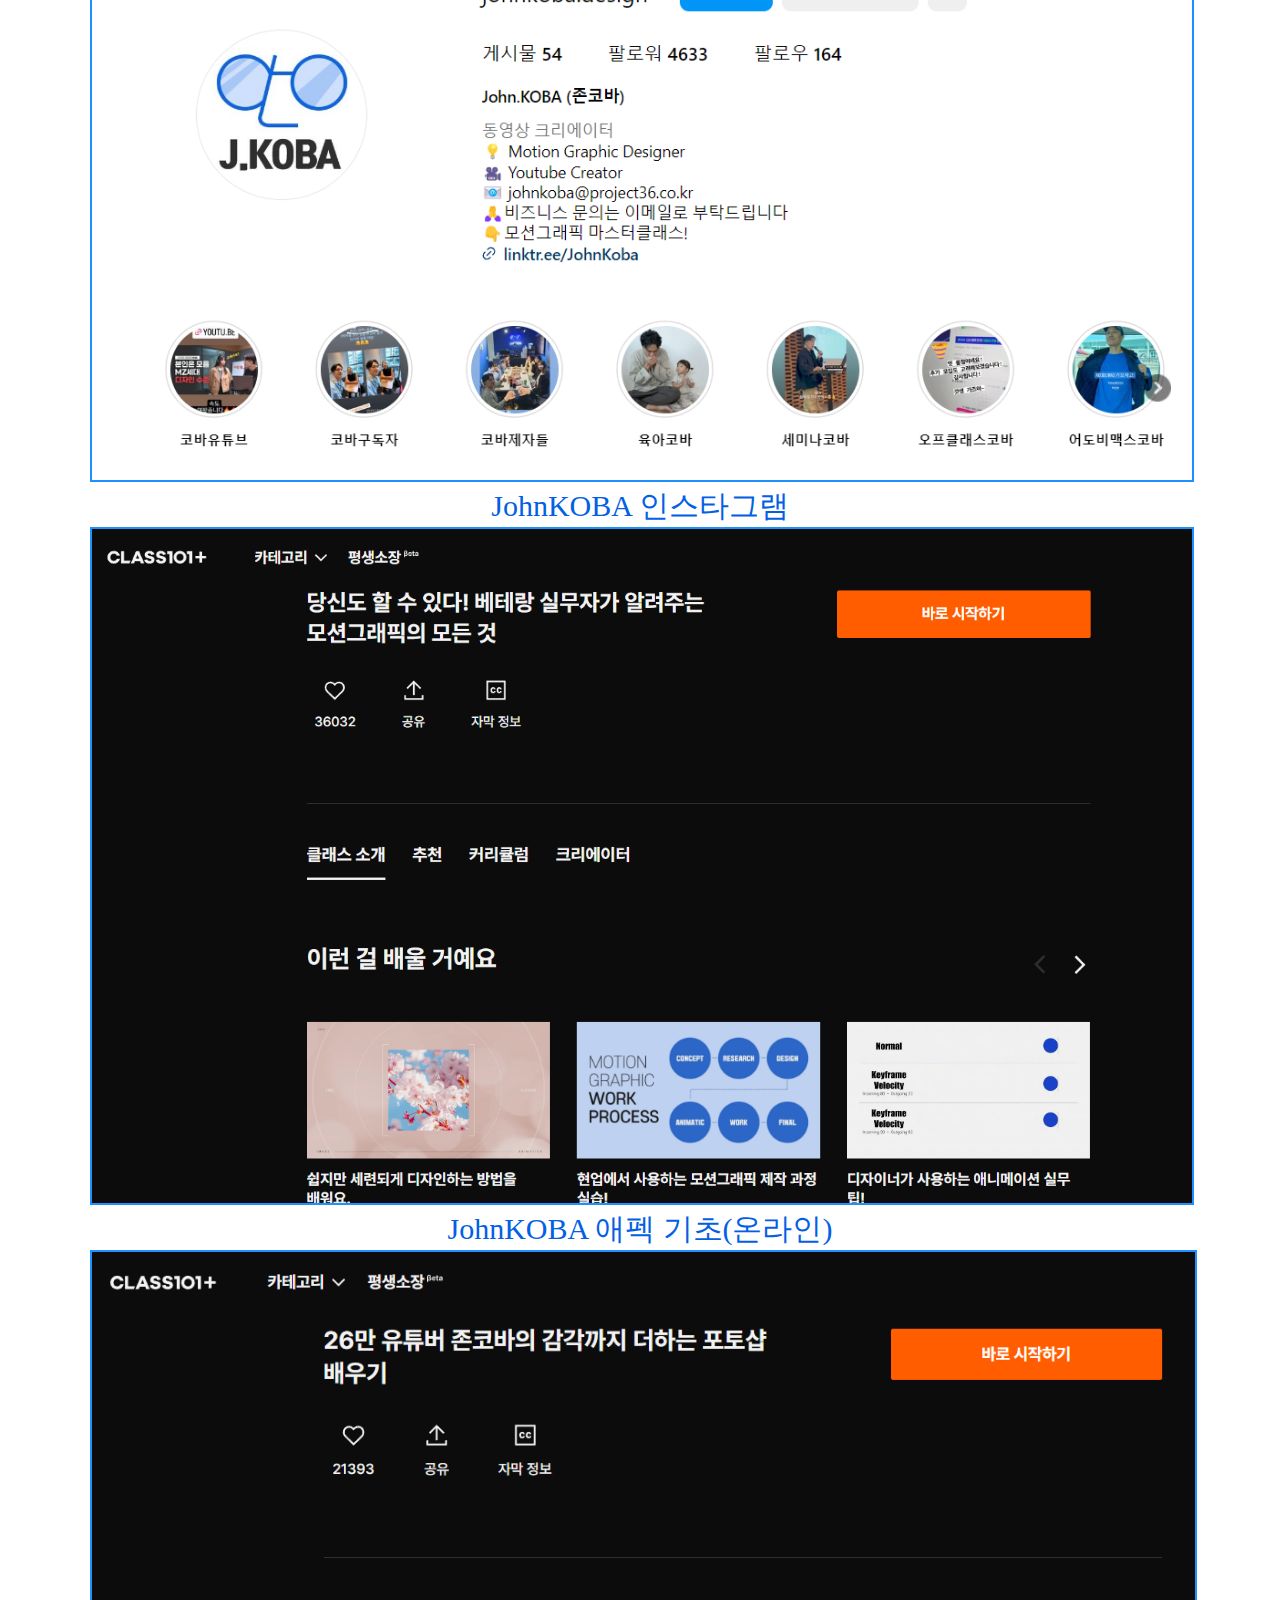
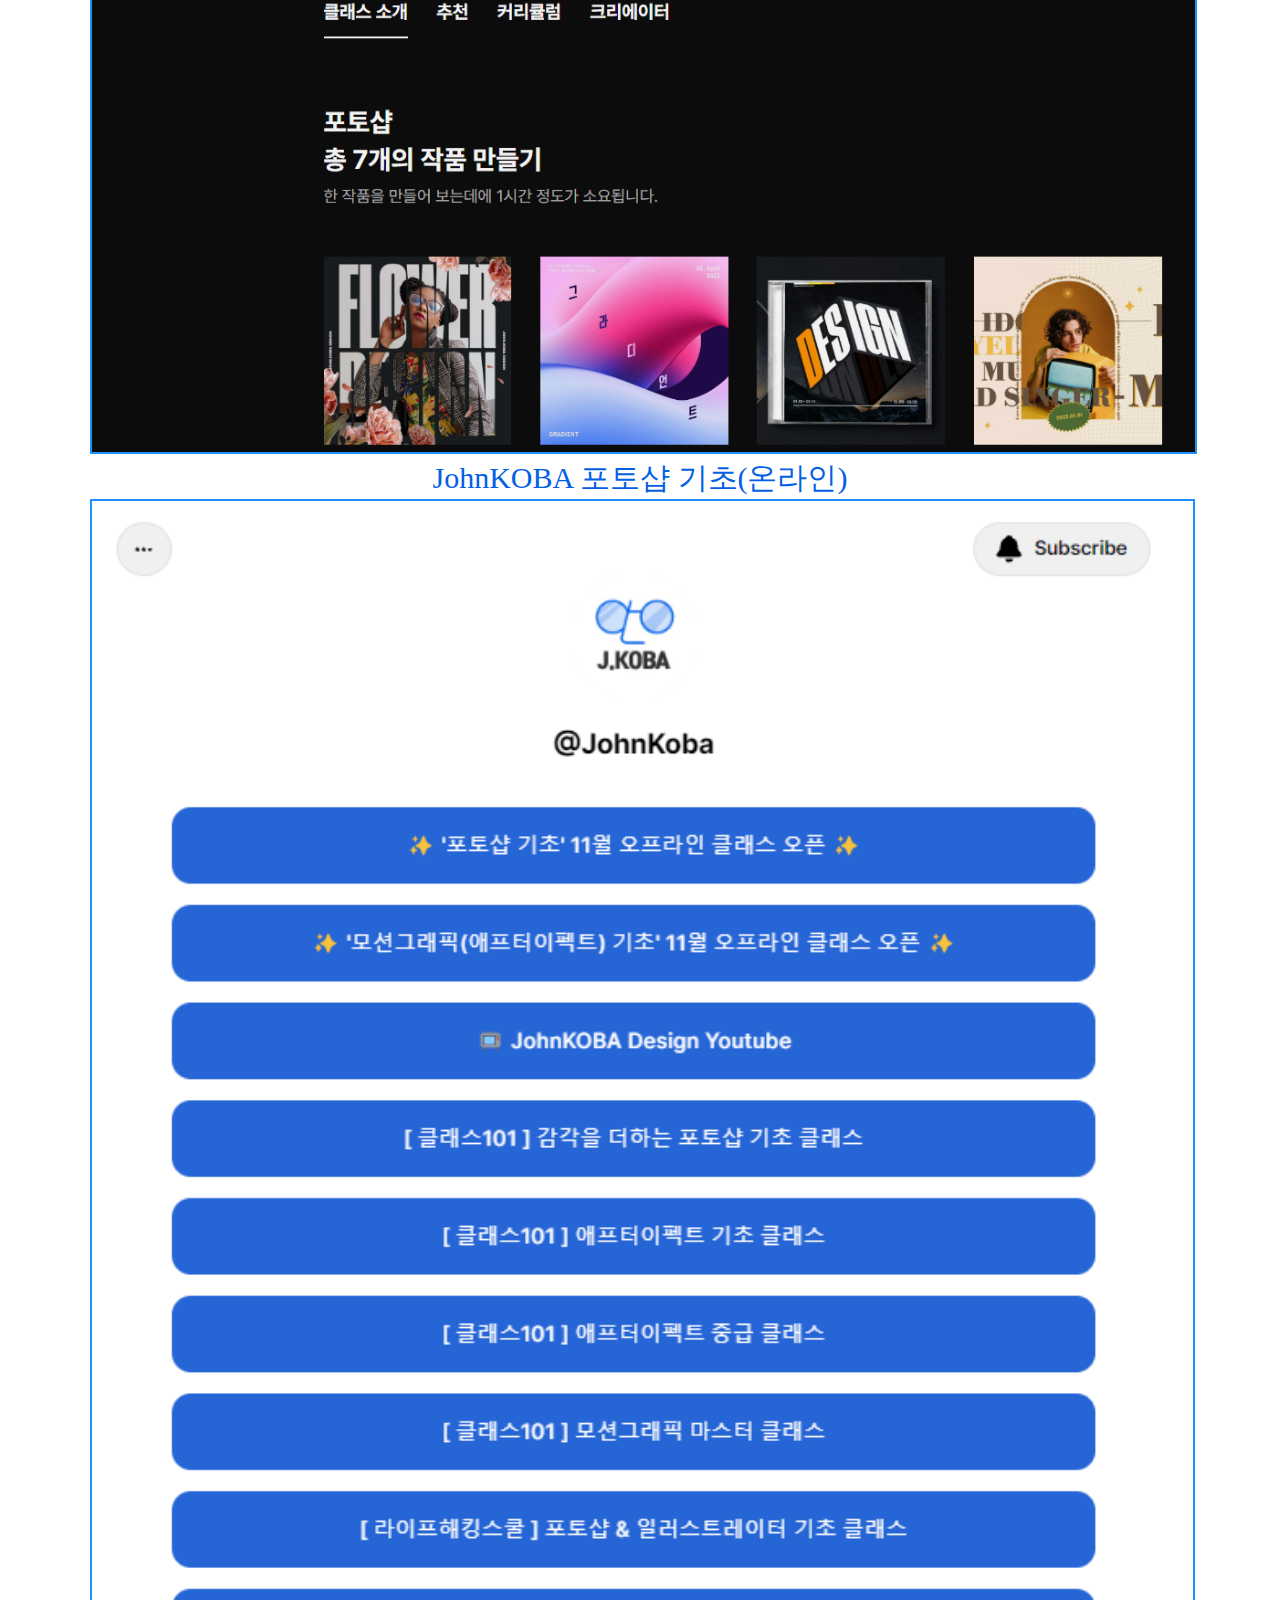
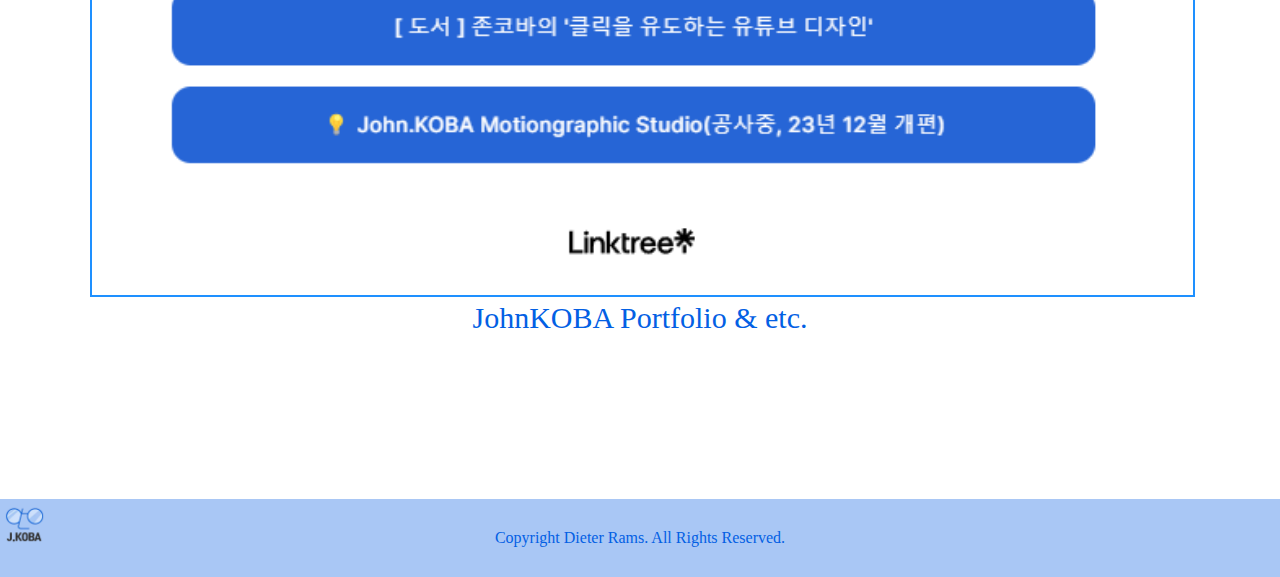
<file: page5.html>
<!DOCTYPE html>
<html lang="ko">
<head>
    <meta charset="UTF-8">
    <meta name="viewport" content="width=device-width, initial-scale=1.0">
    <title>Johnkoba.Link</title>
    <link rel="stylesheet" href="z_css6.css">
    <meta property="og:url" content="https://banwooley.github.io/202306024/">
    <meta property="og:title" content="page5">
    <meta property="og:type" content="website">
    <meta property="og:image" content="img/og.png">
    <meta property="og:description" content="존코바 디자인">
    <link rel="shortcut icon" href="image/favicon.ico" type="image/x-icon">
    <link rel="icon" href="image/favicon.ico" type="image/x-icon">
</head>
<body>
    <a href="index.html">
        <img src="image/Logo_mini.png" alt="" class="logo_mini">
    </a>
    <div class="justify-content-between">    
        <nav>
            <ul class="menu">
                <li class="pos"><a href="page1.html">소개</a></li>
                <li class="pos"><a href="page2.html">디자인</a></li>
                <li class="pos"><a href="page3.html">유튜브 갤러리</a></li>
                <li class="pos"><a href="page4.html">인터뷰</a></li>
                <li class="pos"><a href="page5.html">링크</a></li>
            </ul>
        </nav>
    </div>
    <div class="line1"></div>
    <div class="line2"></div>
    <div class="box1"><br>J.KOBA</div>
    <div class="border1"><br>Link</div>
    <div class="vox">

    <a href="https://www.youtube.com/@JohnKOBADesign">
        <img src="image/pt14.png" alt="">
    </a>
    <p>JohnKOBA 유튜브</p>

    <a href="https://smartstore.naver.com/johnkobadesign">
        <img src="image/pt15.png" alt="">
    </a>
    <p>JohnKOBA 오프라인 클래스</p>

    <a href="https://www.instagram.com/johnkoba.design/?hl=ko">
        <img src="image/pt16.png" alt="">
    </a>
    <p>JohnKOBA 인스타그램</p>

    <a href="https://class101.net/ko/products/euWprzr7oOp0CpidXfEF">
        <img src="image/pt17.png" alt="">
    </a>
    <p>JohnKOBA 애펙 기초(온라인)</p>

    <a href="https://class101.net/ko/products/m1ziuFuqLdX3mj8qDw5k?utm_campaign=pdp_share&utm_content=share_feature&utm_medium=referral&utm_source=link_share&utm_term=m1ziuFuqLdX3mj8qDw5k">
        <img src="image/pt18.png" alt="">
    </a>
    <p>JohnKOBA 포토샵 기초(온라인)</p>

    <a href="https://linktr.ee/JohnKoba">
        <img src="image/pt19.png" alt="">
    </a>
    <p>JohnKOBA Portfolio & etc.</p>

    </div>
    
    <img src="image/Logo_mini.png" alt="" class="logo">
    <footer class="cop">Copyright Dieter Rams. All Rights Reserved. </footer>
</body>
</html>
</file>
<file: z_css1.css>
*{
    margin: 0;
    text-decoration: none;
}
.logo_mini{
    display: block;
    margin: 0 auto;
}
.justify-content-between{   /*�׺���̼� ���ڸ� ����� ����*/
    display:flex;
    justify-content:center;
    background-color:#0360E4
}
.menu{
    list-style: none;
    margin: 0;
    padding: 0;
    overflow: hidden;
    background-color:#0360E4
}
.pos{
    display:inline-block;
    text-align:center   /*li�� �ܺθ� ����(���� ���� ��)*/
}
.pos a {                   /*li�� �ִ� ���� ���� ����*/
    display: block;
    color: #FFFFFF;
    text-align: center;
    padding: 30px;
}
.pos a:hover{
    background-color: #3244C0;
}
.ap{
    position:absolute;
    top:-50px;
    left: -20px;
    z-index: -1;
}
.jun{
    display: block;
    margin: 0 auto;
    position: relative;
    top: 150px;
}
.ps{
    position: absolute;
    right: 100px;
    top: 500px;
}
.box1{
    width: 452px;
    height: 468px;
    background-color: #0360E4;
    margin: 0 auto;
    position: relative;
    top:-315px;
    z-index: -2;
}
.box2{
    width: 390px;
    height: 416px;
    background-color: #A9C7F5;
    margin: 0 auto;
    position: relative;
    top:-760px;
    z-index: -1;
}
.text1{
    text-align: center;
    justify-content: center;
    position: relative;
    bottom: 650px;
    color: #0360E4;
    font-size: 30px;
}
.text2{
    text-align: center;
    justify-content: center;
    position: relative;
    bottom: 600px;
    color: #0360E4;
    font-size: 50px;
}
.sqr_blue1{
    width: 29px;
    height: 29px;
    background-color: #76B6F5;
    rotate: 35deg;
    position: absolute;
    right: 300px;
    bottom: 500px;
    transition: all ease 1s;
}
.sqr_blue2{
    width: 43px;
    height: 43px;
    background-color: #76B6F5;
    rotate: -35deg;
    position: absolute;
    right: 450px;
    bottom: 320px;
    transition: all ease 1s;
}
.sqr_blue3{
    width: 16px;
    height: 16px;
    background-color: #76B6F5;
    rotate: 45deg;
    position: absolute;
    right: 290px;
    bottom: 30px;
    transition: all ease 1s;
}
.sqr_purple1{
    width: 18px;
    height: 18px;
    background-color: #BF7CFD;
    rotate: 45deg;
    position: absolute;
    left: 200px;
    bottom: 400px;
    transition: all ease 1s;
}
.sqr_purple2{
    width: 35px;
    height: 35px;
    background-color: #BF7CFD;
    rotate: 35deg;
    position: absolute;
    left: 400px;
    bottom: 240px;
    transition: all ease 1s;
}
.sqr_purple3{
    width: 63px;
    height: 63px;
    background-color: #BF7CFD;
    rotate: -35deg;
    position: absolute;
    left: 200px;
    bottom: 100px;
    transition: all ease 1s;
}
.sqr_blue1:hover{
    transform: rotate(360deg);
}
.sqr_blue2:hover{
    transform: rotate(360deg);
}
.sqr_blue3:hover{
    transform: rotate(360deg);
}
.sqr_purple1:hover{
    transform: rotate(360deg);
}
.sqr_purple2:hover{
    transform: rotate(360deg);
}
.sqr_purple3:hover{
    transform: rotate(360deg);
}
.cop{
    text-align: center;
    justify-content: center;
    position: relative;
    bottom: 1px;
    margin-top: -500px;
    color: #0360E4;
    background-color: #A9C7F5;
    padding: 30px;
}
.logo{
    float: left;
    position: absolute;
    bottom: -230px; 
    z-index: 1;
}
</file>
<file: z_css2.css>
*{
    margin: 0;
    text-decoration: none;
}
.logo_mini{
    display: block;
    margin: 0 auto;
}
.justify-content-between{   
    display:flex;
    justify-content:center;
    background-color:#0360E4
}
.menu{
    list-style: none;
    margin: 0;
    padding: 0;
    overflow: hidden;
    background-color:#0360E4
}
.pos{
    display:inline-block;
    text-align:center   
}
.pos a {                   
    display: block;
    color: #FFFFFF;
    text-align: center;
    padding: 30px;
}
.pos a:hover{
    background-color: #3244C0;
}
.jun{
    display: block;
    margin: 0 auto;
    position: relative;
    top: 150px;
}
.line1{
    width: 49px;
    height: 120px;
    background: linear-gradient( to top, #A9C7F5, #0360E4 );
    position: absolute;
    left: 410px;
    top: 127px;
}
.line2{
    width: 49px;
    height: 120px;
    background: linear-gradient( to top, #A9C7F5, #0360E4 );
    position: absolute;
    right: 410px;
    top: 127px;
}
.box1{
    margin: 0 auto;
    width: 1100px;
    height: 208px;
    background-color: #A9C7F5;
    color:#0360E4;
    position: relative;
    top: 110px;
    z-index: -1;
    text-align: center;
    font-size: 30px;
    font-family: Noto Sans KR;
}
.border1{
    margin: 0 auto;
    width: 1002px;
    height: 155px;
    border: 3px solid #0360E4;
    color:#0360E4;
    position: relative;
    top: -70px;
    text-align: center;
    font-size: 50px;
    font-family: Noto Sans KR;
}
.vox{
    width: 1100px;
    height: 500px;
    position: relative;
    margin: 0 auto;
}
.text1{
    text-align: left;
    font-family: Noto Sans KR;
    font-size: 30px;
    color: #0360E4;
}
.text2{
    text-align: right;
    font-family: Noto Sans KR;
    font-size: 30px;
    color: #0360E4;
}
.text3{
    text-align: left;
    font-family: Noto Sans KR;
    font-size: 30px;
    color: #0360E4;
}
.pic1{
    position: absolute;
    right: 10px;
    top: 10px;
    z-index: 1;
}
.box3{
    float: right;
    width: 244px;
    height: 252px;
    background-color: #0360E4;
    z-index: -2;
}
.box4{
    position: absolute;
    right: 20px;
    top: 10px;
    background-color: #A9C7F5;
    width: 205px;
    height: 225px;
    z-index: 0;
}
.pic2{
    margin: 0 auto;
    left: -30px;
    position: relative;
    padding: 30px;
}
.cop{
    position:relative;
	bottom:-700px;
    text-align: center;
    color: #0360E4;
    background-color: #A9C7F5;
    padding: 30px;
}
.logo{
    float: left;
    position: relative;
    bottom: -720px;
    z-index: 1;
}
</file>
<file: z_css3.css>
*{
    margin: 0;
    text-decoration: none;
}
.logo_mini{
    display: block;
    margin: 0 auto;
}
.justify-content-between{   /*�׺���̼� ���ڸ� ����� ����*/
    display:flex;
    justify-content:center;
    background-color:#0360E4
}
.menu{
    list-style: none;
    margin: 0;
    padding: 0;
    overflow: hidden;
    background-color:#0360E4
}
.pos{
    display:inline-block;
    text-align:center   /*li�� �ܺθ� ����(���� ���� ��)*/
}
.pos a {                   /*li�� �ִ� ���� ���� ����*/
    display: block;
    color: #FFFFFF;
    text-align: center;
    padding: 30px;
}
.pos a:hover{
    background-color: #3244C0;
}
.line1{
    width: 49px;
    height: 120px;
    background: linear-gradient( to top, #A9C7F5, #0360E4 );
    position: absolute;
    left: 406px;
    top: 127px;
}
.line2{
    width: 49px;
    height: 120px;
    background: linear-gradient( to top, #A9C7F5, #0360E4 );
    position: absolute;
    right: 406px;
    top: 127px;
}
.box1{
    margin: 0 auto;
    width: 1100px;
    height: 208px;
    background-color: #A9C7F5;
    color:#0360E4;
    position: relative;
    top: 110px;
    z-index: -1;
    text-align: center;
    font-size: 30px;
    font-family: Noto Sans KR;
}
.border1{
    margin: 0 auto;
    width: 1002px;
    height: 155px;
    border: 3px solid #0360E4;
    color:#0360E4;
    position: relative;
    top: -70px;
    text-align: center;
    font-size: 50px;
    font-family: Noto Sans KR;
}
.vox{
    width: 1100px;
    height: 500px;
    position: relative;
    margin: 0 auto;
}
.text1{
    text-align: center;
    font-family: Noto Sans KR;
    font-size: 30px;
    color: #0360E4;
    position: relative;
    bottom: -40px;
}
.text2{
    text-align: center;
    font-family: Noto Sans KR;
    font-size: 30px;
    color: #0360E4;
    position: relative;
    bottom: -40px;
}
.text3{
    text-align: center;
    font-family: Noto Sans KR;
    font-size: 30px;
    color: #0360E4;
    position: relative;
    bottom: -40px;
}
.text4{
    text-align: center;
    font-family: Noto Sans KR;
    font-size: 30px;
    color: #0360E4;
    position: relative;
}
.text5{
    text-align: center;
    font-family: Noto Sans KR;
    font-size: 30px;
    color: #0360E4;
    position: relative;
}
.text6{
    text-align: center;
    font-family: Noto Sans KR;
    font-size: 30px;
    color: #0360E4;
}
footer{
    text-align: center;
    color: #0360E4;
    background-color: #A9C7F5;
    padding: 30px;
    position: relative;
    bottom: -4900px;
}
.logo{
    float: left;
    position: absolute;
    z-index: 1;
    bottom: -5040px;
}
</file>
<file: z_css4.css>
*{
    margin: 0;
    text-decoration: none;
}
.logo_mini{
    display: block;
    margin: 0 auto;
    border: 0px;
}
.justify-content-between{   
    display:flex;
    justify-content:center;
    background-color:#0360E4
}
.menu{
    list-style: none;
    margin: 0;
    padding: 0;
    overflow: hidden;
    background-color:#0360E4
}
.pos{
    display:inline-block;
    text-align:center   
}
.pos a {                   
    display: block;
    color: #FFFFFF;
    text-align: center;
    padding: 30px;
}
.pos a:hover{
    background-color: #3244C0;
}
.line1{
    width: 49px;
    height: 120px;
    background: linear-gradient( to top, #A9C7F5, #0360E4 );
    position: absolute;
    left: 410px;
    top: 127px;
}
.line2{
    width: 49px;
    height: 120px;
    background: linear-gradient( to top, #A9C7F5, #0360E4 );
    position: absolute;
    right: 410px;
    top: 127px;
}
.box1{
    margin: 0 auto;
    width: 1100px;
    height: 208px;
    background-color: #A9C7F5;
    color:#0360E4;
    position: relative;
    top: 110px;
    z-index: -1;
    text-align: center;
    font-size: 30px;
    font-family: Noto Sans KR;
}
.border1{
    margin: 0 auto;
    width: 1002px;
    height: 155px;
    border: 3px solid #0360E4;
    color:#0360E4;
    position: relative;
    top: -70px;
    text-align: center;
    font-size: 50px;
    font-family: Noto Sans KR;
}
.vox{
    width: 1100px;
    height: 500px;
    position: relative;
    margin: 0 auto;
}
.title1{
    font-size: 70px;
    font-family: Noto Sans KR;
    color: #0360E4;
    text-align: center;
}
.title2{
    font-size: 70px;
    font-family: Noto Sans KR;
    color: #0360E4;
    text-align: center;
}
.title3{
    font-size: 70px;
    font-family: Noto Sans KR;
    color: #0360E4;
    text-align: center;
}
.title4{
    font-size: 70px;
    font-family: Noto Sans KR;
    color: #0360E4;
    text-align: center;
}
.title5{
    font-size: 70px;
    font-family: Noto Sans KR;
    color: #0360E4;
    text-align: center;
}
.text1{
    font-size: 30px;
    font-family: Noto Sans KR;
    color: #A9C7F5;
    text-align: center;
}
img{
    border: 2px solid dodgerblue;
    transition: 0.5s;
}
img:hover{
    -webkit-filter: opacity(.5) drop-shadow(0 0 0 rgba(76, 160, 255, 0.5));
    filter: opacity(.5) drop-shadow(0 0 0 rgba(76, 160, 255, 0.5));
}
.cop{
    position:relative;
	bottom:-3700px;
    text-align: center;
    color: #0360E4;
    background-color: #A9C7F5;
    padding: 30px;
}
.logo{
    float: left;
    position: absolute;
    bottom: -3850px;
    z-index: 1;
    border: 0px;
}
</file>
<file: z_css5.css>
@font-face {
    font-family: 'GmarketSansMedium';
    src: url('https://cdn.jsdelivr.net/gh/projectnoonnu/noonfonts_2001@1.1/GmarketSansMedium.woff') format('woff');
    font-weight: normal;
    font-style: normal;
}
*{
    margin: 0;
    text-decoration: none;
}
.logo_mini{
    display: block;
    margin: 0 auto;
}
.justify-content-between{   
    display:flex;
    justify-content:center;
    background-color:#0360E4
}
.menu{
    list-style: none;
    margin: 0;
    padding: 0;
    overflow: hidden;
    background-color:#0360E4
}
.pos{
    display:inline-block;
    text-align:center   
}
.pos a {                   
    display: block;
    color: #FFFFFF;
    text-align: center;
    padding: 30px;
}
.pos a:hover{
    background-color: #3244C0;
}
.line1{
    width: 49px;
    height: 120px;
    background: linear-gradient( to top, #A9C7F5, #0360E4 );
    position: absolute;
    left: 410px;
    top: 127px;
}
.line2{
    width: 49px;
    height: 120px;
    background: linear-gradient( to top, #A9C7F5, #0360E4 );
    position: absolute;
    right: 410px;
    top: 127px;
}
.box1{
    margin: 0 auto;
    width: 1100px;
    height: 208px;
    background-color: #A9C7F5;
    color:#0360E4;
    position: relative;
    top: 110px;
    z-index: -1;
    text-align: center;
    font-size: 30px;
    font-family: Noto Sans KR;
}
.border1{
    margin: 0 auto;
    width: 1002px;
    height: 155px;
    border: 3px solid #0360E4;
    color:#0360E4;
    position: relative;
    top: -70px;
    text-align: center;
    font-size: 50px;
    font-family: Noto Sans KR;
}
.vox{
    width: 1100px;
    height: 500px;
    position: relative;
    margin: 0 auto;
}

.little_box{
    text-align: left;
    font-size: 100px;
    font-family: G마켓 산스 TTF;
    background-color: #A9C7F5;
    color: #0360E4;
    width: 192px;
    height: 146px;
}
.box2{
    width: 889px;
    height: 120px;
    text-align: left;
    font-size: 40px;
    font-family: Noto Sans KR;
    color: #0360E4;
    position: relative;
    top: -140px;
    left: 100px;
    margin: 0 auto;
}
.box3{
    width: 889px;
    height: 120px;
    text-align: left;
    font-size: 40px;
    font-family: Noto Sans KR;
    color: #0360E4;
    position: relative;
    top: -140px;
    left: 100px;
    margin: 0 auto;
}
.box4{
    width: 889px;
    height: 120px;
    text-align: left;
    font-size: 40px;
    font-family: Noto Sans KR;
    color: #0360E4;
    position: relative;
    top: -140px;
    left: 100px;
    margin: 0 auto;
}
.text_box1{
    margin: 0 auto;
    background-color: #CEE0FD;
    color: #529AFF;
    font-size: 28px;
    font-family: Noto Sans KR;
    position: relative;
    top: -120px;
    padding: 10px;
    text-align: center;
}
.text_box2{
    margin: 0 auto;
    background-color: #CEE0FD;
    color: #529AFF;
    font-size: 28px;
    font-family: Noto Sans KR;
    position: relative;
    top: -120px;
    padding: 10px;
    text-align: center;
}
.text_box3{
    margin: 0 auto;
    background-color: #CEE0FD;
    color: #529AFF;
    font-size: 28px;
    font-family: Noto Sans KR;
    position: relative;
    top: -120px;
    padding: 10px;
    text-align: center;
}

.foot{
    text-align: left;
    font-size: 30px;
    font-family: Noto Sans KR;
    color: #A9C7F5;
    position: relative;
    top: 3400px;
}
.cop{
    position:relative;
	bottom:-3400px;
    text-align: center;
    color: #0360E4;
    background-color: #A9C7F5;
    padding: 30px;
}
.logo{
    float: left;
    position: absolute;
    bottom: -3585px;
    z-index: 1;
}
</file>
<file: z_css6.css>
*{
    margin: 0;
    text-decoration: none;
}
.logo_mini{
    display: block;
    margin: 0 auto;
    border: 0px;
}
.justify-content-between{   
    display:flex;
    justify-content:center;
    background-color:#0360E4
}
.menu{
    list-style: none;
    margin: 0;
    padding: 0;
    overflow: hidden;
    background-color:#0360E4
}
.pos{
    display:inline-block;
    text-align:center   
}
.pos a {                   
    display: block;
    color: #FFFFFF;
    text-align: center;
    padding: 30px;
}
.pos a:hover{
    background-color: #3244C0;
}
.line1{
    width: 49px;
    height: 120px;
    background: linear-gradient( to top, #A9C7F5, #0360E4 );
    position: absolute;
    left: 410px;
    top: 127px;
}
.line2{
    width: 49px;
    height: 120px;
    background: linear-gradient( to top, #A9C7F5, #0360E4 );
    position: absolute;
    right: 410px;
    top: 127px;
}
.box1{
    margin: 0 auto;
    width: 1100px;
    height: 208px;
    background-color: #A9C7F5;
    color:#0360E4;
    position: relative;
    top: 110px;
    z-index: -1;
    text-align: center;
    font-size: 30px;
    font-family: Noto Sans KR;
}
.border1{
    margin: 0 auto;
    width: 1002px;
    height: 155px;
    border: 3px solid #0360E4;
    color:#0360E4;
    position: relative;
    top: -70px;
    text-align: center;
    font-size: 50px;
    font-family: Noto Sans KR;
}
.vox{
    width: 1100px;
    height: 500px;
    position: relative;
    margin: 0 auto;
}
p{
    font-size: 30px;
    font-family: Noto Sans KR;
    color: #0360E4;
    text-align: center;
}
img{
    border: 2px solid dodgerblue;
    transition: 0.5s;
}
img:hover{
    -webkit-filter: opacity(.5) drop-shadow(0 0 0 rgba(76, 160, 255, 0.5));
    filter: opacity(.5) drop-shadow(0 0 0 rgba(76, 160, 255, 0.5));
}
.cop{
    position:relative;
	bottom:-4300px;
    text-align: center;
    color: #0360E4;
    background-color: #A9C7F5;
    padding: 30px;
}
.logo{
    float: left;
    position: absolute;
    bottom: -4450px;
    z-index: 1;
    border: 0px;
}
</file>
